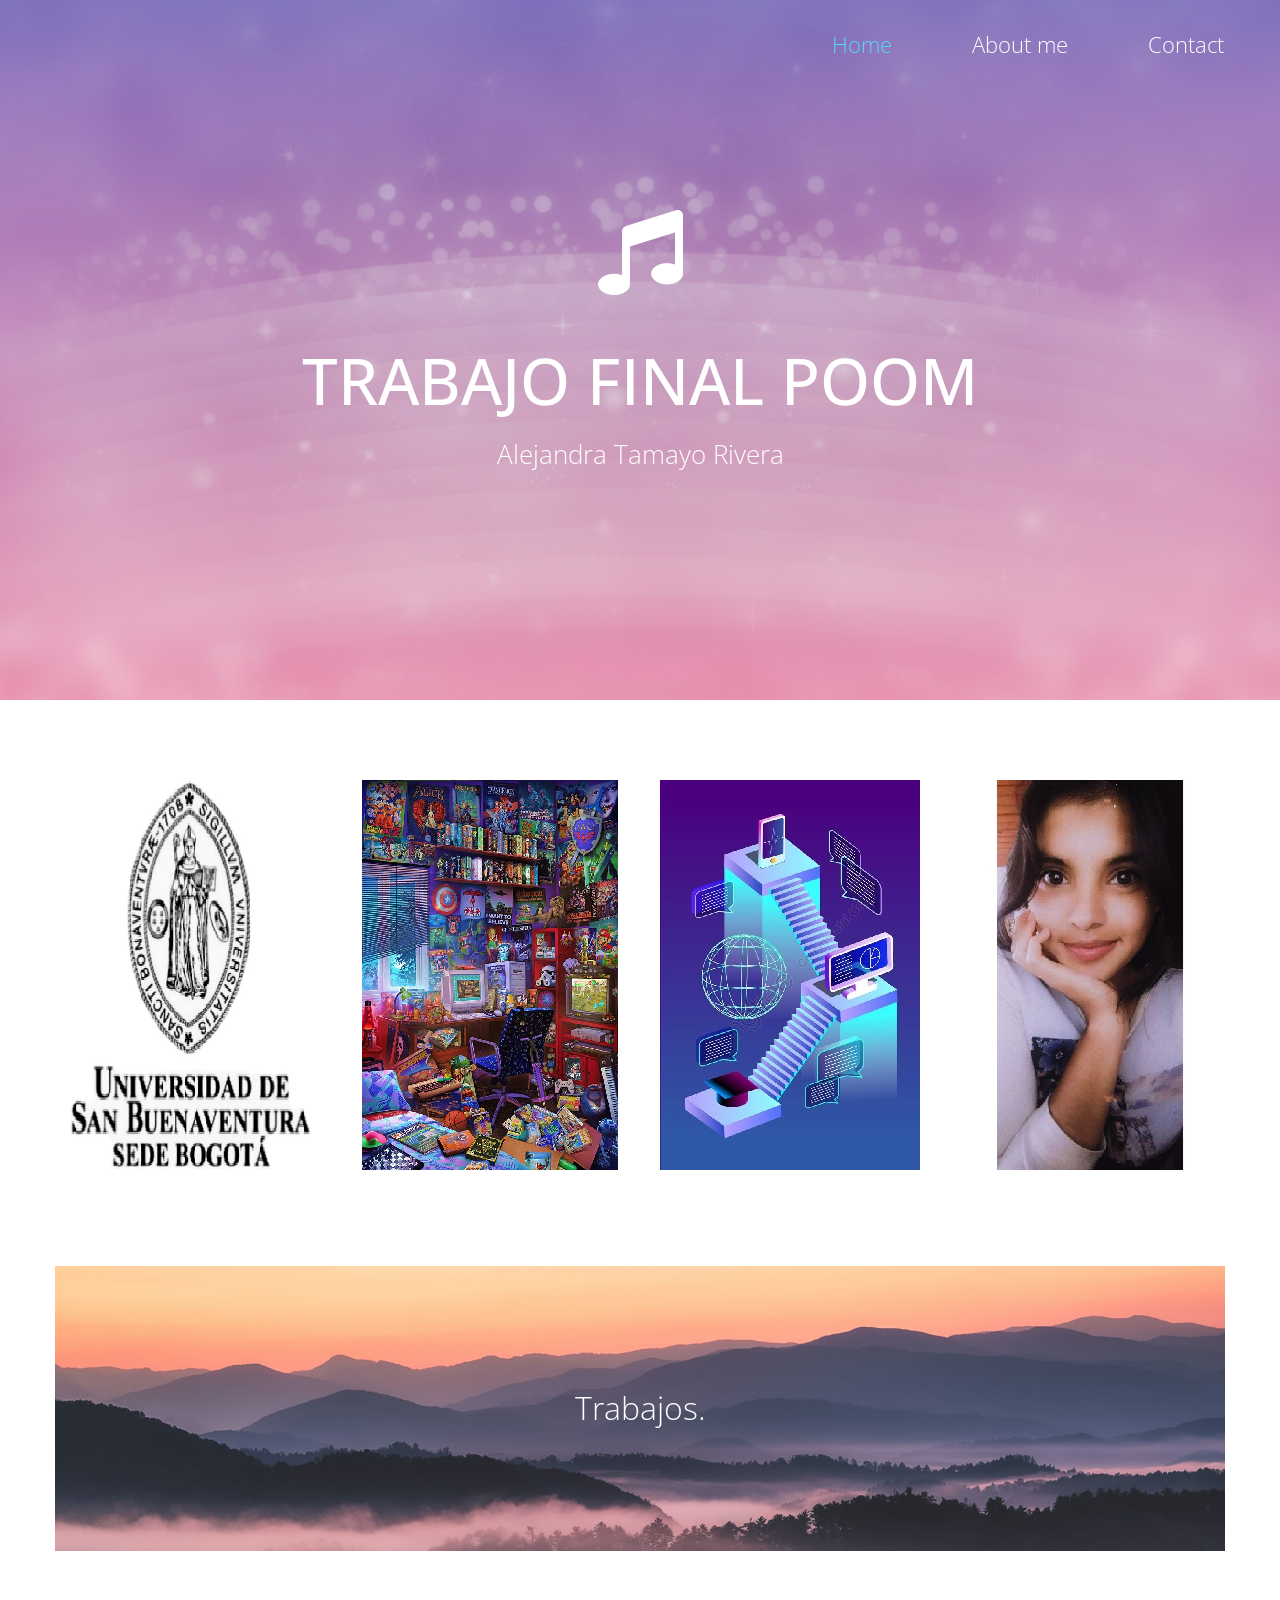
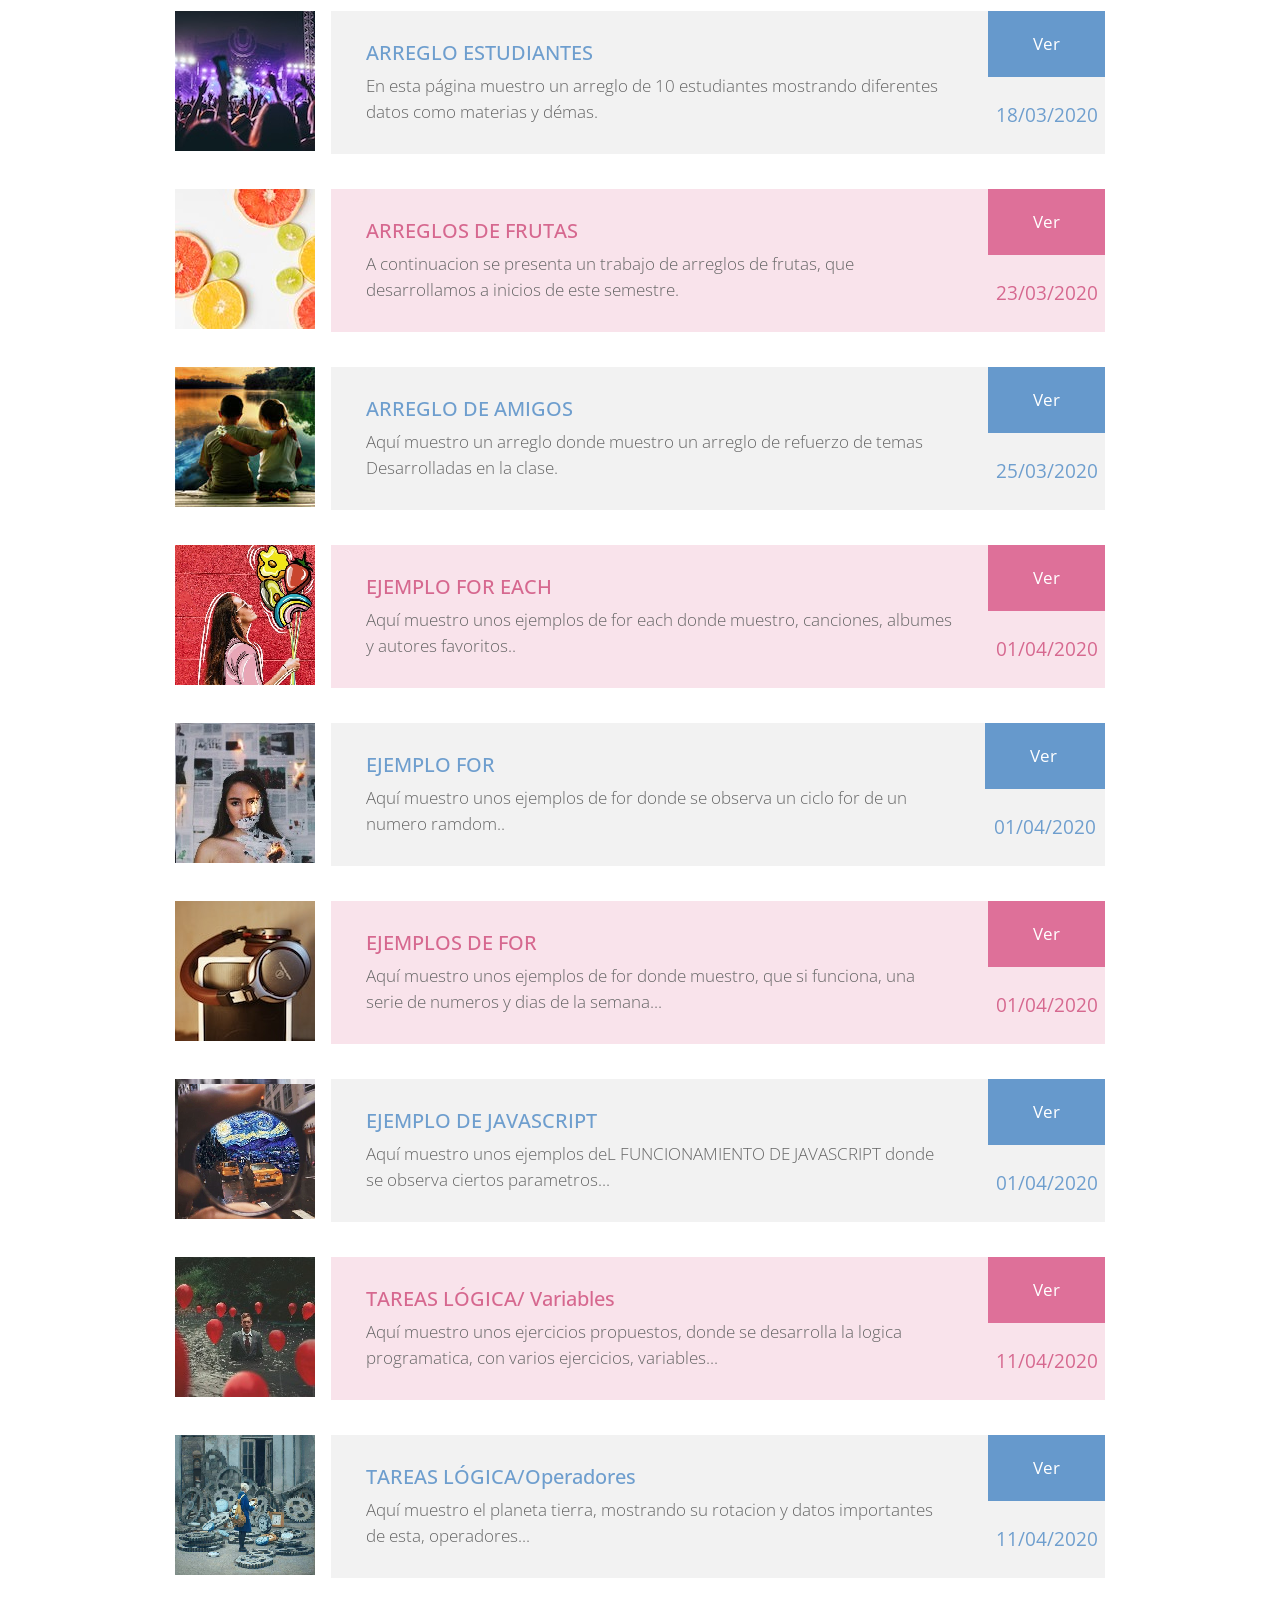
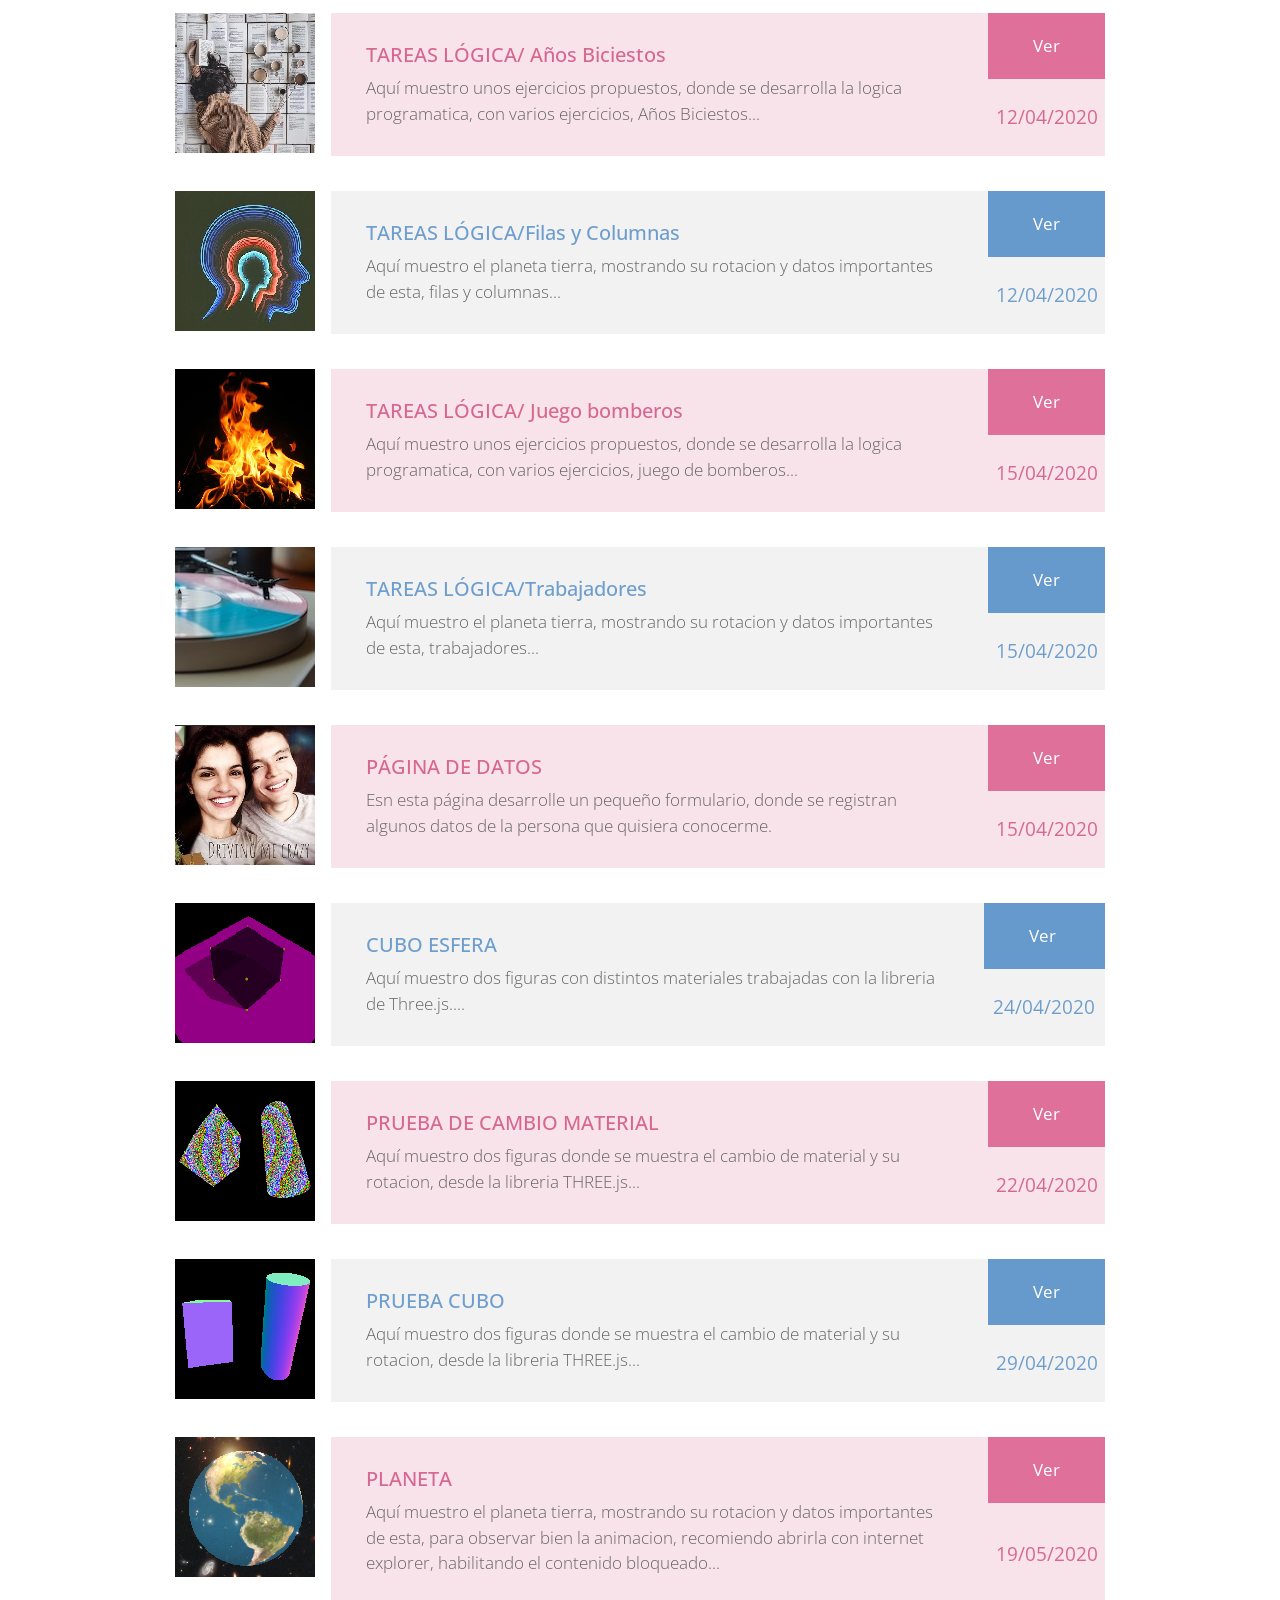
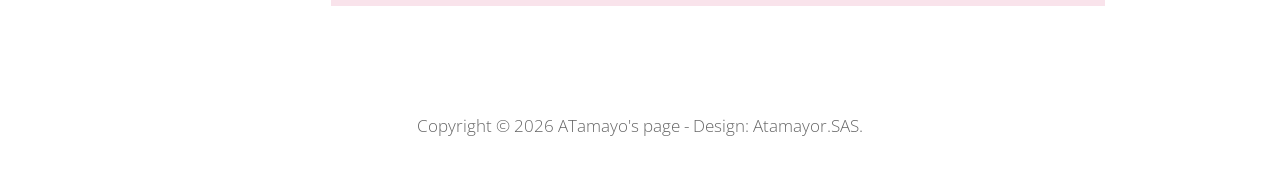
<file: index.html>
<!DOCTYPE html>
<html lang="en">

<head>
  <meta charset="utf-8">
  <meta name="viewport" content="width=device-width, initial-scale=1">

  <title>ATamayo's page</title>

  <!-- load CSS -->
  <link rel="stylesheet" href="https://fonts.googleapis.com/css?family=Open+Sans:300,400">        <!-- Google web font "Open Sans" -->
  <link rel="stylesheet" href="css/bootstrap.min.css">                                            <!-- https://getbootstrap.com/ -->
  <link rel="stylesheet" href="css/fontawesome-all.min.css">                                      <!-- Font awesome -->
  <link rel="stylesheet" href="css/tooplate-style.css">                                           <!-- Templatemo style -->

  <script>
    var renderPage = true;

    if (navigator.userAgent.indexOf('MSIE') !== -1
      || navigator.appVersion.indexOf('Trident/') > 0) {
      /* Microsoft Internet Explorer detected in. */
      alert("Please view this in a modern browser such as Chrome or Microsoft Edge.");
      renderPage = false;
    }
  </script>

</head>

<body>

  <!-- Loader -->
  <div id="loader-wrapper">
    <div id="loader"></div>
    <div class="loader-section section-left"></div>
    <div class="loader-section section-right"></div>
  </div>

  <div class="tm-main">

    <div class="tm-welcome-section">
      <div class="container tm-navbar-container">
        <div class="row">
          <div class="col-xl-12">
            <nav class="navbar navbar-expand-sm">
              <ul class="navbar-nav ml-auto">
                <li class="nav-item active">
                  <a href="index.html" class="nav-link tm-nav-link tm-text-white active">Home</a>
                </li>
                <li class="nav-item">
                  <a href="about.html" class="nav-link tm-nav-link tm-text-white">About me</a>
                </li>
                <li class="nav-item">
                  <a href="contact.html" class="nav-link tm-nav-link tm-text-white">Contact</a>
                </li>
              </ul>
            </nav>
          </div>
        </div>
      </div>

      <div class="container text-center tm-welcome-container">
        <div class="tm-welcome">
          <i class="fas tm-fa-big fa-music tm-fa-mb-big"></i>
          <h1 class="text-uppercase mb-3 tm-site-name">Trabajo final POOM</h1>
          <p class="tm-site-description">Alejandra Tamayo Rivera</p>
        </div>

      </div>


    </div>

      <div class="container">
      <div class="row tm-albums-container grid">
        <div class="col-sm-6 col-12 col-md-6 col-lg-3 col-xl-3 tm-album-col">
          <figure class="effect-sadie">
            <img src="img/usb.png" alt="Image" class="img-fluid">
            <figcaption>
              <center>
              <h2>UNIVERSIDAD DE SAN BUENAVENTURA</h2>
              <p>Aquí podras conocer más acerca de la Universidad...<a href="https://www.usbbog.edu.co/" target="_parent">Ver más</a></p>
              </center>
            </figcaption>
          </figure>
        </div>
        <div class="col-sm-6 col-12 col-md-6 col-lg-3 col-xl-3 tm-album-col">
          <figure class="effect-sadie">
            <img src="img/v.png" alt="Image" class="img-fluid">
            <figcaption>
              <center>
              <h2>INGENIERÍA MULTIMEDIA</h2>
              <p>Presentando a continuacion el programa.<a href="https://www.usbbog.edu.co/facultades/facultad-de-ingenieria/pregrados/ingenieria-multimedia/" target="_parent">Ver más</a></p>
              </center>
            </figcaption>
          </figure>
        </div>
        <div class="col-sm-6 col-12 col-md-6 col-lg-3 col-xl-3 tm-album-col">
          <figure class="effect-sadie">
            <img src="img/poom.jpg" alt="Image" class="img-fluid">
            <figcaption>
              <center>
              <h2>PROGRAMACION ORIENTADA A OBJETOS MULTIMEDIA</h2>
              <p>En el siguiente link prodras observar un poco más de que trata la materia.<a href="http://ocw.uv.es/ingenieria-y-arquitectura/programacionmultimedia/t1-introduccion.pdf" target="_parent">Ver más</a></p>
              </center>
            </figcaption>
          </figure>
        </div>
        <div class="col-sm-6 col-12 col-md-6 col-lg-3 col-xl-3 tm-album-col">
          <figure class="effect-sadie">
            <img src="img/MEEE.jpg" alt="Image" class="img-fluid">
            <figcaption>
              <center>
              <h2>Acerca de mí</h2>
              <p>Intrepida y amigable, dedidaca y alegre, así soy yo...<a href="http://atamayor.epizy.com/about.html" target="_parent">Ver más</a></p>
              </center>
            </figcaption>
          </figure>
        </div>
      </div>

    <div class="container">
        <div class="row">
        <div class="col-lg-12">
          <div class="tm-tag-line">
          <h2 class="tm-tag-line-title">Trabajos.</h2>
          </div>
        </div>
      </div>
      
      <div class="row mb-5">
        <div class="col-xl-12">
          <div class="media-boxes">
            <div class="media">
              <img src="img/insertion-140x140-03.jpg" alt="Image" class="mr-3">
              <div class="media-body tm-bg-gray">
                <div class="tm-description-box">
                  <h5 class="tm-text-blue">ARREGLO ESTUDIANTES</h5>
                  <p class="mb-0">En esta página muestro un arreglo de 10 estudiantes mostrando diferentes datos como materias y démas.</p>
                </div>
                <div class="tm-buy-box">
                  <a href="Tareas/ARREGLO_ESTUDIANTES-master/Estudiantes_Arreglo.html" class="Tareas/ARREGLO_ESTUDIANTES-master/Estudiantes_Arreglo.html  tm-bg-blue tm-text-white tm-buy">Ver</a>
                  <span class="tm-text-blue tm-price-tag">18/03/2020</span>
                </div>
              </div>
            </div>

          <div class="media">
              <img src="img/furtas.jpg" alt="Image" class="mr-3">
              <div class="media-body tm-bg-pink-light">
                <div class="tm-description-box">
                  <h5 class="tm-text-pink">ARREGLOS DE FRUTAS</h5>
                  <p class="mb-0">A continuacion se presenta un trabajo de arreglos de frutas, que desarrollamos a inicios de este semestre.</p>
                </div>
                <div class="tm-buy-box">
                  <a href="Tareas/Alejandra_Tamayo_Arreglos-master/AlejandraT_Arreglos.html" class="Tareas/Alejandra_Tamayo_Arreglos-master/AlejandraT_Arreglos.html tm-bg-pink tm-text-white tm-buy">Ver</a>
                  <span class="tm-text-pink tm-price-tag">23/03/2020</span>
                </div>
              </div>
            </div>

            <div class="media">
              <img src="img/amigos.jpg" alt="Image" class="mr-3">
              <div class="media-body tm-bg-gray">
                <div class="tm-description-box">
                  <h5 class="tm-text-blue">ARREGLO DE AMIGOS</h5>
                  <p class="mb-0">Aquí muestro un arreglo donde muestro un arreglo de refuerzo de temas Desarrolladas en la clase.</p>
                </div>
                <div class="tm-buy-box">
                  <a href="Tareas/Arreglos_Amigos/Arre_Amigos.html" class="Tareas/Arreglos_Amigos/Arre_Amigos.html tm-bg-blue tm-text-white tm-buy">Ver</a>
                  <span class="tm-text-blue tm-price-tag">25/03/2020</span>
                </div>
              </div>
            </div>

            <div class="media">
              <img src="img/globos.png" alt="Image" class="mr-3">
              <div class="media-body tm-bg-pink-light">
                <div class="tm-description-box">
                  <h5 class="tm-text-pink">EJEMPLO FOR EACH</h5>
                  <p class="mb-0">Aquí muestro unos ejemplos de for each donde muestro, canciones, albumes y autores favoritos..</p>
                </div>
                <div class="tm-buy-box">
                  <a href="Tareas/Ejmplo_for_for each/foreach.html" class="Tareas/Ejmplo_for_for each/foreach.html tm-bg-pink tm-text-white tm-buy">Ver</a>
                  <span class="tm-text-pink tm-price-tag">01/04/2020</span>
                </div>
              </div>
            </div>

            <div class="media">
              <img src="img/face.jpg" alt="Image" class="mr-3">
              <div class="media-body tm-bg-gray">
                <div class="tm-description-box">
                  <h5 class="tm-text-blue">EJEMPLO FOR </h5>
                  <p class="mb-0">Aquí muestro unos ejemplos de for donde se observa un ciclo for de un numero ramdom..</p>
                </div>
                <div class="tm-buy-box">
                  <a href="Tareas/Ejmplo_for_for each/for.html" class="Tareas/Ejmplo_for_for each/for.html tm-bg-blue tm-text-white tm-buy">Ver</a>
                  <span class="tm-text-blue tm-price-tag">01/04/2020</span>
                </div>
              </div>
            </div>
          
            <div class="media">
              <img src="img/insertion-140x140-05.jpg" alt="Image" class="mr-3">
              <div class="media-body tm-bg-pink-light">
                <div class="tm-description-box">
                  <h5 class="tm-text-pink">EJEMPLOS DE FOR</h5>
                  <p class="mb-0">Aquí muestro unos ejemplos de for  donde muestro, que si funciona, una serie de numeros y dias de la semana...</p>
                </div>
                <div class="tm-buy-box">
                  <a href="Tareas/for/index.html" class="Tareas/for/index.html tm-bg-pink tm-text-white tm-buy">Ver</a>
                  <span class="tm-text-pink tm-price-tag">01/04/2020</span>
                </div>
              </div>
            </div>
          
            <div class="media">
              <img src="img/vg.png" alt="Image" class="mr-3">
              <div class="media-body tm-bg-gray">
                <div class="tm-description-box">
                  <h5 class="tm-text-blue">EJEMPLO DE JAVASCRIPT</h5>
                  <p class="mb-0">Aquí muestro unos ejemplos deL FUNCIONAMIENTO DE JAVASCRIPT donde se observa ciertos parametros...</p>
                </div>
                <div class="tm-buy-box">
                  <a href="Tareas/Ejmplo_for_for each/for.html" class="Tareas/Ejmplo_for_for each/for.html tm-bg-blue tm-text-white tm-buy">Ver</a>
                  <span class="tm-text-blue tm-price-tag">01/04/2020</span>
                </div>
              </div>
            </div>
          
            <div class="media">
              <img src="img/men.jpg" alt="Image" class="mr-3">
              <div class="media-body tm-bg-pink-light">
                <div class="tm-description-box">
                  <h5 class="tm-text-pink">TAREAS LÓGICA/ Variables</h5>
                  <p class="mb-0">Aquí muestro unos ejercicios propuestos, donde se desarrolla la logica programatica, con varios ejercicios, variables...</p>
                </div>
                <div class="tm-buy-box">
                  <a href="Tareas/TAREAS LOGICA/Variables/index_var.html" class="Tareas/TAREAS LOGICA/Variables/index_var.html tm-bg-pink tm-text-white tm-buy">Ver</a>
                  <span class="tm-text-pink tm-price-tag">11/04/2020</span>
                </div>
              </div>
            </div>
          
            <div class="media">
              <img src="img/op.png" alt="Image" class="mr-3">
              <div class="media-body tm-bg-gray">
                <div class="tm-description-box">
                  <h5 class="tm-text-blue">TAREAS LÓGICA/Operadores </h5>
                  <p class="mb-0">Aquí muestro el planeta tierra, mostrando su rotacion y datos importantes de esta, operadores...</p>
                </div>
                <div class="tm-buy-box">
                  <a href="Tareas/TAREAS LOGICA/operadores/index_ejemplos.html" class="Tareas/TAREAS LOGICA/operadores/index_ejemplos.html tm-bg-blue tm-text-white tm-buy">Ver</a>
                  <span class="tm-text-blue tm-price-tag">11/04/2020</span>
                </div>
              </div>
            </div>
          
            <div class="media">
              <img src="img/te.jpg" alt="Image" class="mr-3">
              <div class="media-body tm-bg-pink-light">
                <div class="tm-description-box">
                  <h5 class="tm-text-pink">TAREAS LÓGICA/ Años Biciestos</h5>
                  <p class="mb-0">Aquí muestro unos ejercicios propuestos, donde se desarrolla la logica programatica, con varios ejercicios, Años Biciestos...</p>
                </div>
                <div class="tm-buy-box">
                  <a href="Tareas/TAREAS LOGICA/Añosbiciestos/ab.html" class="Tareas/TAREAS LOGICA/Añosbiciestos/ab.html tm-bg-pink tm-text-white tm-buy">Ver</a>
                  <span class="tm-text-pink tm-price-tag">12/04/2020</span>
                </div>
              </div>
            </div>
          
            <div class="media">
              <img src="img/he.png" alt="Image" class="mr-3">
              <div class="media-body tm-bg-gray">
                <div class="tm-description-box">
                  <h5 class="tm-text-blue">TAREAS LÓGICA/Filas y Columnas </h5>
                  <p class="mb-0">Aquí muestro el planeta tierra, mostrando su rotacion y datos importantes de esta, filas y columnas...</p>
                </div>
                <div class="tm-buy-box">
                  <a href="Tareas/TAREAS LOGICA/filayycolumnas/fyc.html" class="Tareas/TAREAS LOGICA/filayycolumnas/fyc.html tm-bg-blue tm-text-white tm-buy">Ver</a>
                  <span class="tm-text-blue tm-price-tag">12/04/2020</span>
                </div>
              </div>
            </div>
          
            <div class="media">
              <img src="img/fi.png" alt="Image" class="mr-3">
              <div class="media-body tm-bg-pink-light">
                <div class="tm-description-box">
                  <h5 class="tm-text-pink">TAREAS LÓGICA/ Juego bomberos</h5>
                  <p class="mb-0">Aquí muestro unos ejercicios propuestos, donde se desarrolla la logica programatica, con varios ejercicios, juego de bomberos...</p>
                </div>
                <div class="tm-buy-box">
                  <a href="Tareas/TAREAS LOGICA/Juego bomberos/bomberos.html" class="Tareas/TAREAS LOGICA/Juego bomberos/bomberos.html tm-bg-pink tm-text-white tm-buy">Ver</a>
                  <span class="tm-text-pink tm-price-tag">15/04/2020</span>
                </div>
              </div>
            </div>
          
            <div class="media">
              <img src="img/insertion-140x140-04.jpg" alt="Image" class="mr-3">
              <div class="media-body tm-bg-gray">
                <div class="tm-description-box">
                  <h5 class="tm-text-blue">TAREAS LÓGICA/Trabajadores </h5>
                  <p class="mb-0">Aquí muestro el planeta tierra, mostrando su rotacion y datos importantes de esta, trabajadores...</p>
                </div>
                <div class="tm-buy-box">
                  <a href="Tareas/TAREAS LOGICA/Trabajadores/Trabajadores.js" class="Tareas/TAREAS LOGICA/Trabajadores/Trabajadores.js tm-bg-blue tm-text-white tm-buy">Ver</a>
                  <span class="tm-text-blue tm-price-tag">15/04/2020</span>
                </div>
              </div>
            </div>
          
            <div class="media">
              <img src="img/me.png" alt="Image" class="mr-3">
              <div class="media-body tm-bg-pink-light">
                <div class="tm-description-box">
                  <h5 class="tm-text-pink">PÁGINA DE DATOS</h5>
                  <p class="mb-0">Esn esta página desarrolle un pequeño formulario, donde se registran algunos datos de la persona que quisiera conocerme.</p>
                </div>
                <div class="tm-buy-box">
                  <a href="Tareas/Alejatr_Javascript/Pagina de datos.html" class="Tareas/Alejatr_Javascript/Pagina de datos.html tm-bg-pink tm-text-white tm-buy">Ver</a>
                  <span class="tm-text-pink tm-price-tag">15/04/2020</span>
                </div>
              </div>
            </div>
          
            <div class="media">
              <img src="img/cubo.png" alt="Image" class="mr-3">
              <div class="media-body tm-bg-gray">
                <div class="tm-description-box">
                  <h5 class="tm-text-blue">CUBO ESFERA</h5>
                  <p class="mb-0">Aquí muestro dos figuras con distintos materiales trabajadas con la libreria de Three.js....</p>
                </div>
                <div class="tm-buy-box">
                  <a href="Tareas/Cubo esfera/cuboesfera.html" class="Tareas/Cubo esfera/cuboesfera.html tm-bg-blue tm-text-white tm-buy">Ver</a>
                  <span class="tm-text-blue tm-price-tag">24/04/2020</span>
                </div>
              </div>
            </div>
          
            <div class="media">
              <img src="img/ma.png" alt="Image" class="mr-3">
              <div class="media-body tm-bg-pink-light">
                <div class="tm-description-box">
                  <h5 class="tm-text-pink">PRUEBA DE CAMBIO MATERIAL</h5>
                  <p class="mb-0">Aquí muestro dos figuras donde se muestra el cambio de material y su rotacion, desde la libreria THREE.js...</p>
                </div>
                <div class="tm-buy-box">
                  <a href="Tareas/Pruebacubocambiomaterial/material.html" class="Tareas/Pruebacubocambiomaterial/material.html tm-bg-pink tm-text-white tm-buy">Ver</a>
                  <span class="tm-text-pink tm-price-tag">22/04/2020</span>
                </div>
              </div>
            </div>
          
            <div class="media">
              <img src="img/cu.png" alt="Image" class="mr-3">
              <div class="media-body tm-bg-gray">
                <div class="tm-description-box">
                  <h5 class="tm-text-blue">PRUEBA CUBO</h5>
                  <p class="mb-0">Aquí muestro dos figuras donde se muestra el cambio de material y su rotacion, desde la libreria THREE.js...</p>
                </div>
                <div class="tm-buy-box">
                  <a href="Tareas/PruebaCubo/cubo.html" class="Tareas/PruebaCubo/cubo.html tm-bg-blue tm-text-white tm-buy">Ver</a>
                  <span class="tm-text-blue tm-price-tag">29/04/2020</span>
                </div>
              </div>
            </div>
          
            <div class="media">
              <img src="img/pla.png" alt="Image" class="mr-3">
              <div class="media-body tm-bg-pink-light">
                <div class="tm-description-box">
                  <h5 class="tm-text-pink">PLANETA</h5>
                  <p class="mb-0">Aquí muestro el planeta tierra, mostrando su rotacion y datos importantes de esta, para observar bien la animacion, recomiendo abrirla con internet explorer, habilitando el contenido bloqueado...</p>
                </div>
                <div class="tm-buy-box">
                  <a href="Tareas/Planeta/planeta.html" class="Tareas/Planeta/planeta.html tm-bg-pink tm-text-white tm-buy">Ver</a>
                  <span class="tm-text-pink tm-price-tag">19/05/2020</span>
                </div>
              </div>
            </div>
          </div> <!-- media-boxes -->
        </div>
      </div>
      <footer class="row">
        <div class="col-xl-12">
          <p class="text-center p-4">Copyright &copy; <span class="tm-current-year">2020</span> ATamayo's page 
          - Design:  Atamayor.SAS.</p>
        </div>
      </footer>
    </div> <!-- .container -->

  </div> <!-- .main -->

  <!-- load JS -->
  <script src="js/jquery-3.2.1.slim.min.js"></script> <!-- https://jquery.com/ -->
  <script>

    /* DOM is ready
    ------------------------------------------------*/
    $(function () {

      if (renderPage) {
        $('body').addClass('loaded');
      }

      $('.tm-current-year').text(new Date().getFullYear());  // Update year in copyright
    });

  </script>
</body>
</html>
</file>
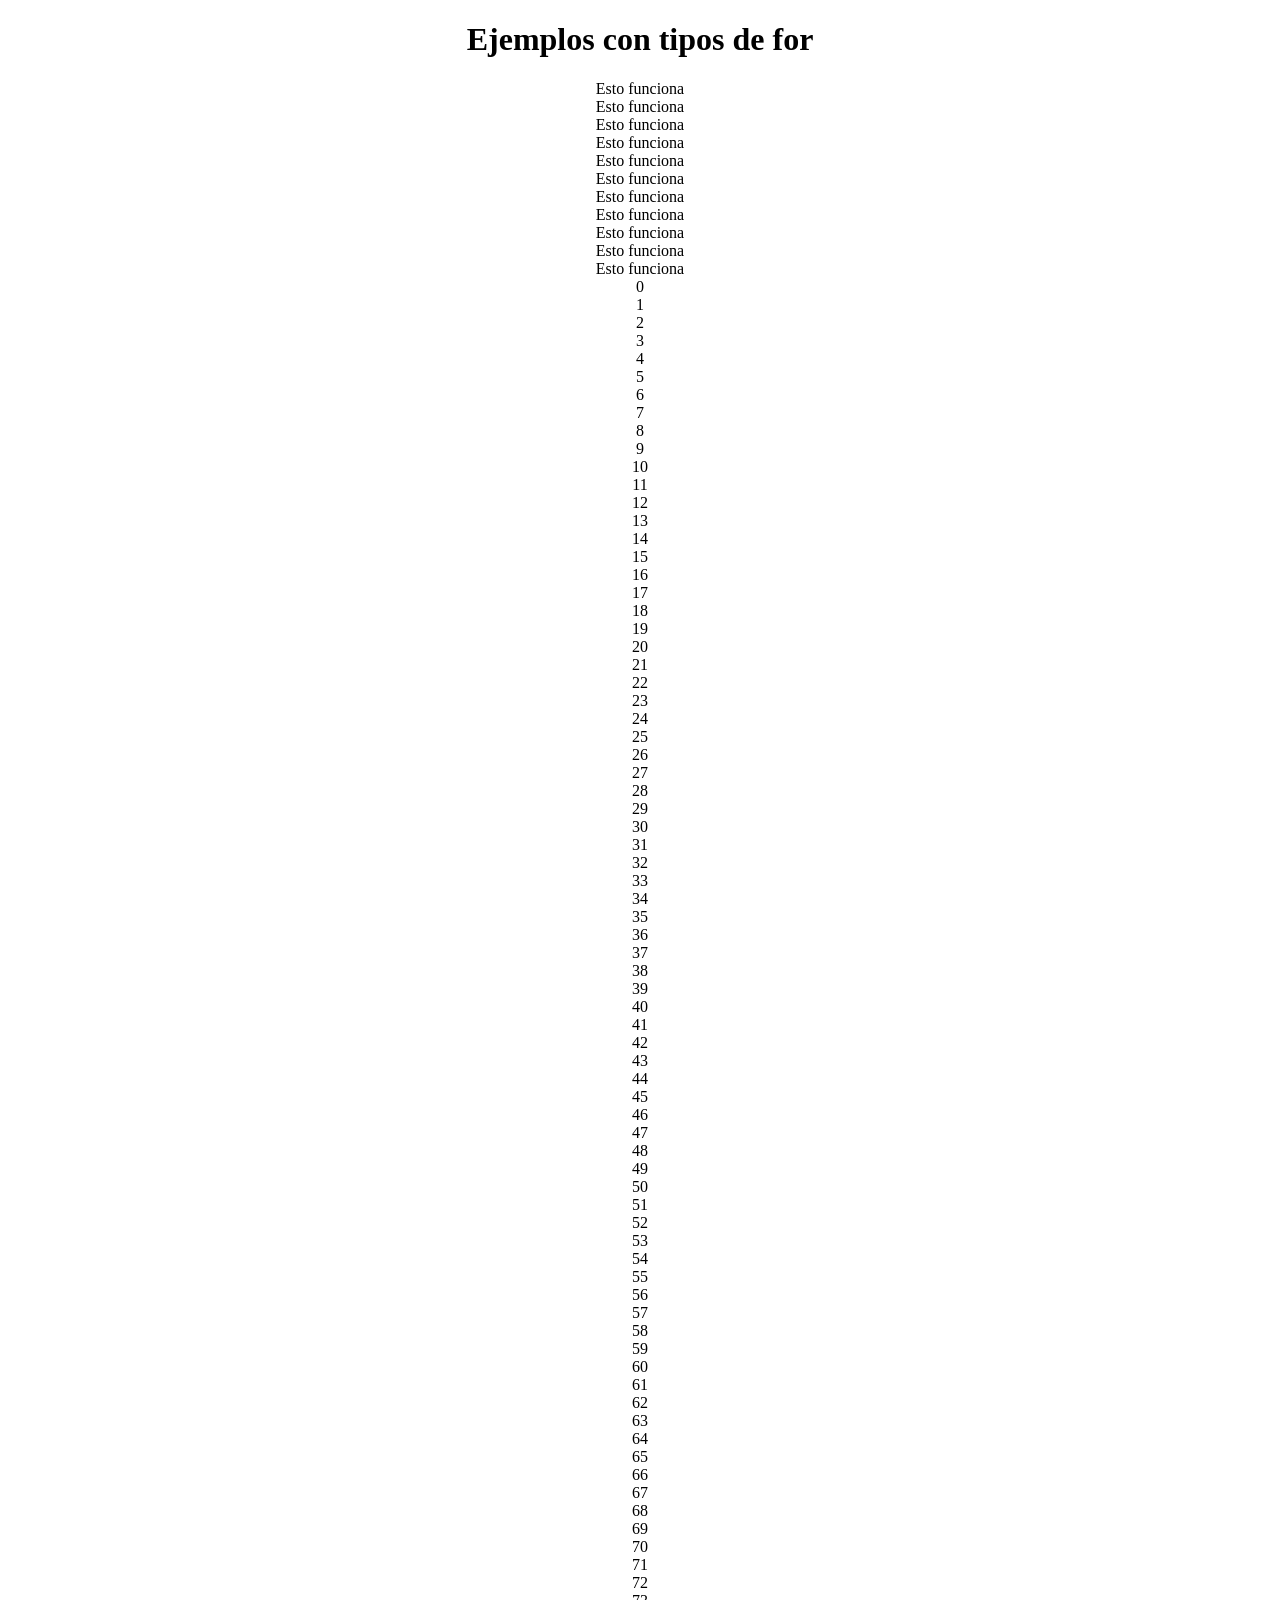
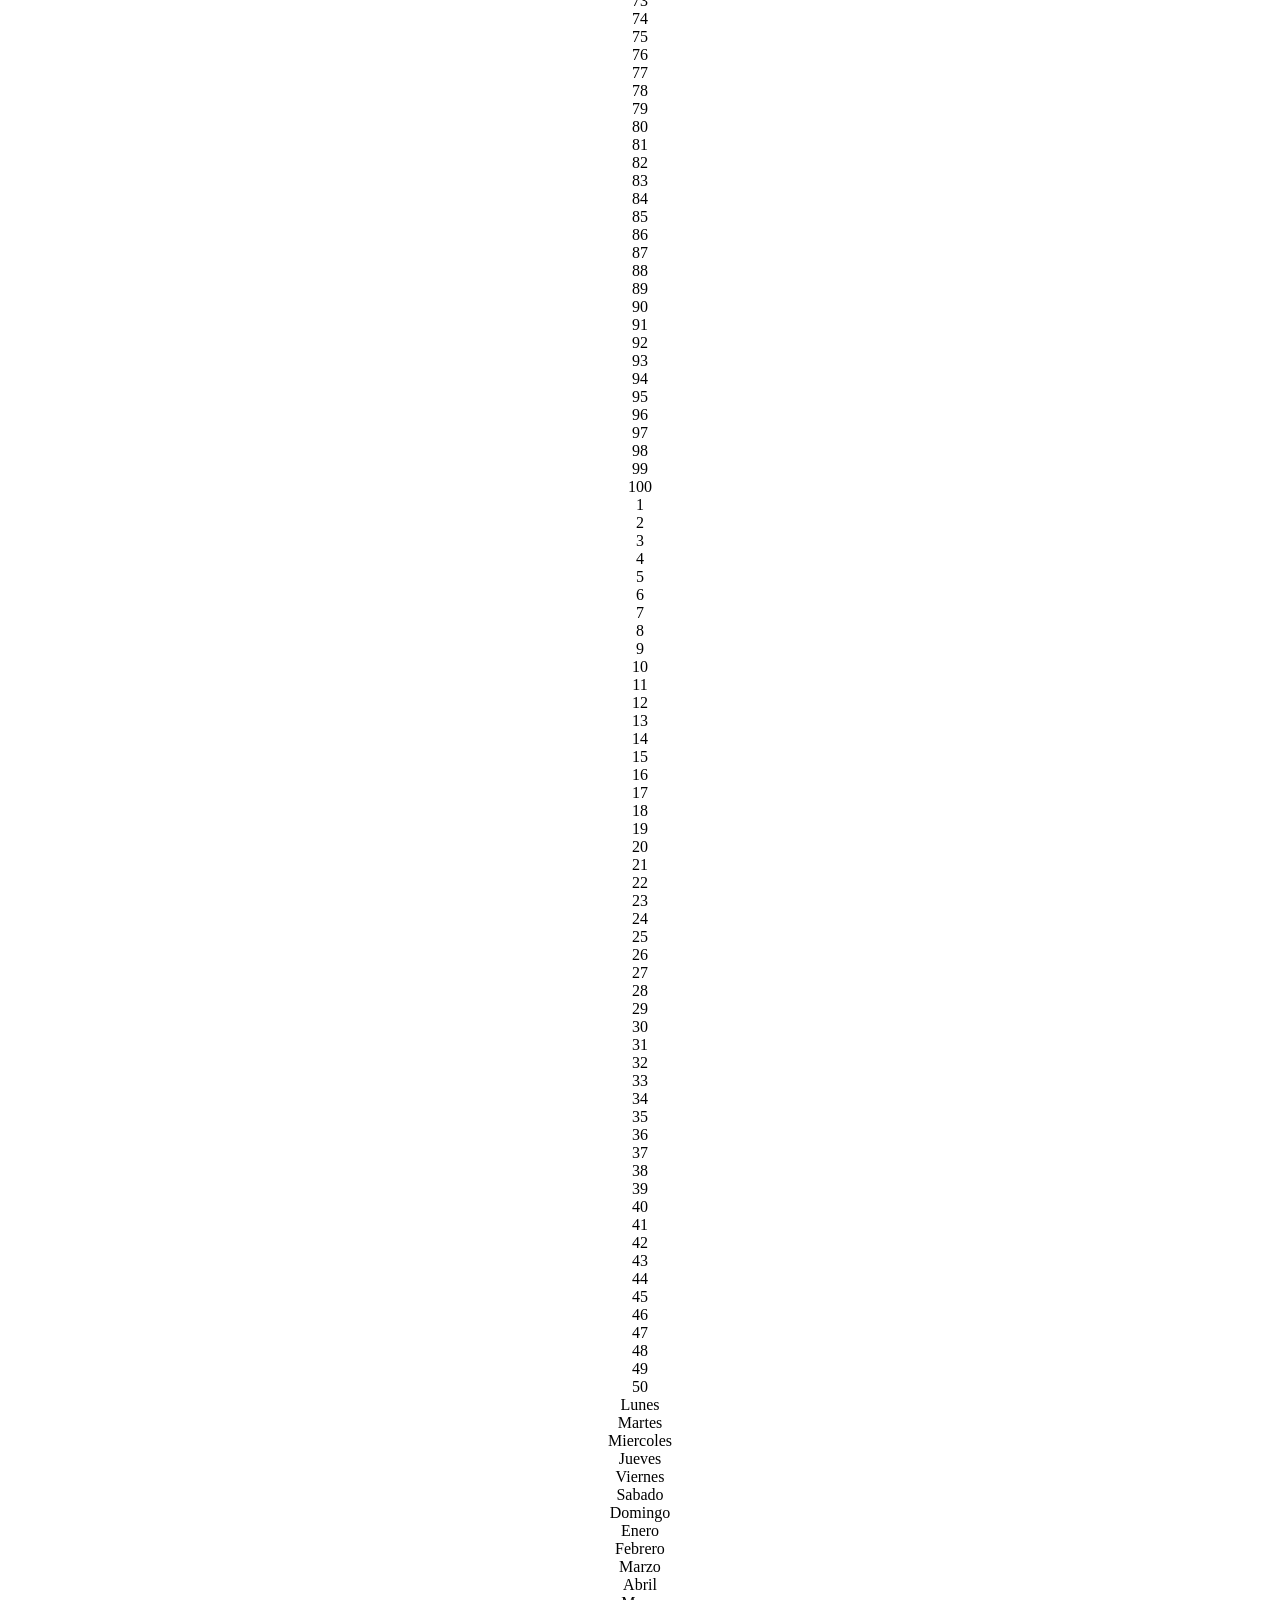
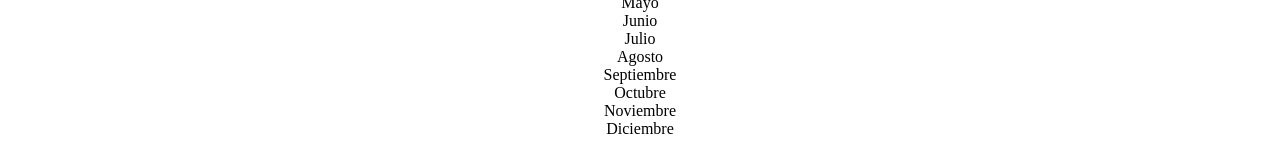
<file: Tareas/for/index.html>
<!DOCTYPE html>
<html lang="en">
<head>
	<meta charset="UTF-8">
	<title>Ejemplos con For</title>
</head>
<body>
	<center>
		<h1> Ejemplos con tipos de for</h1>
		<script src="for.js"></script>
	</center>
</body>
</html>
</file>
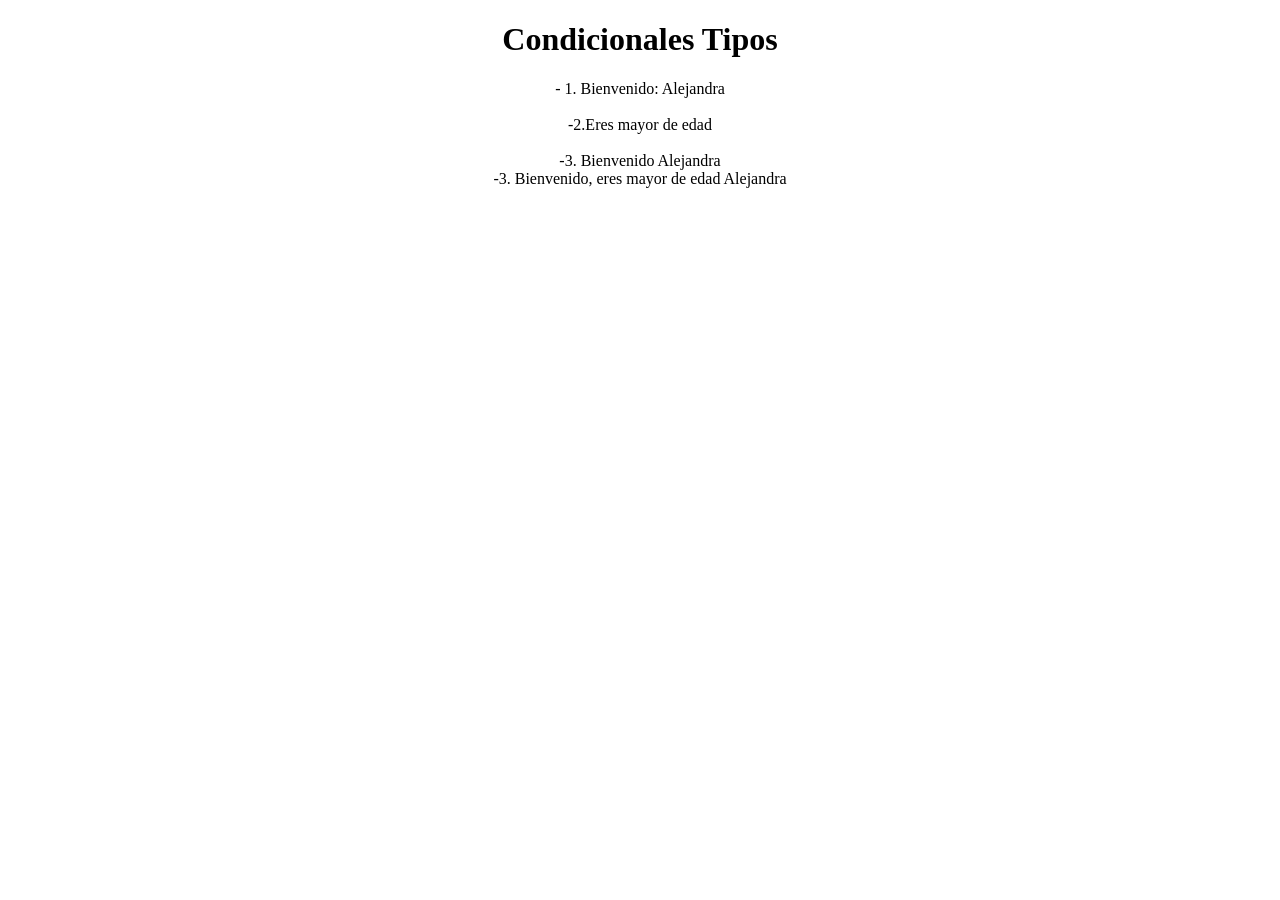
<file: Tareas/Javascript/index.html>
<!DOCTYPE html>
<html lang="en">
<head>
	<meta charset="UTF-8">
	<title>Condicionales</title>
</head>
<body>
	<center>
		<!--<h1 style="text-align: ">Condicionales Tipos</h1> sirve tambien para alinear el texto -->
	<h1>Condicionales Tipos</h1>
	<script src="condicionales.js"></script>
	</center>
</body>
</html>
</file>
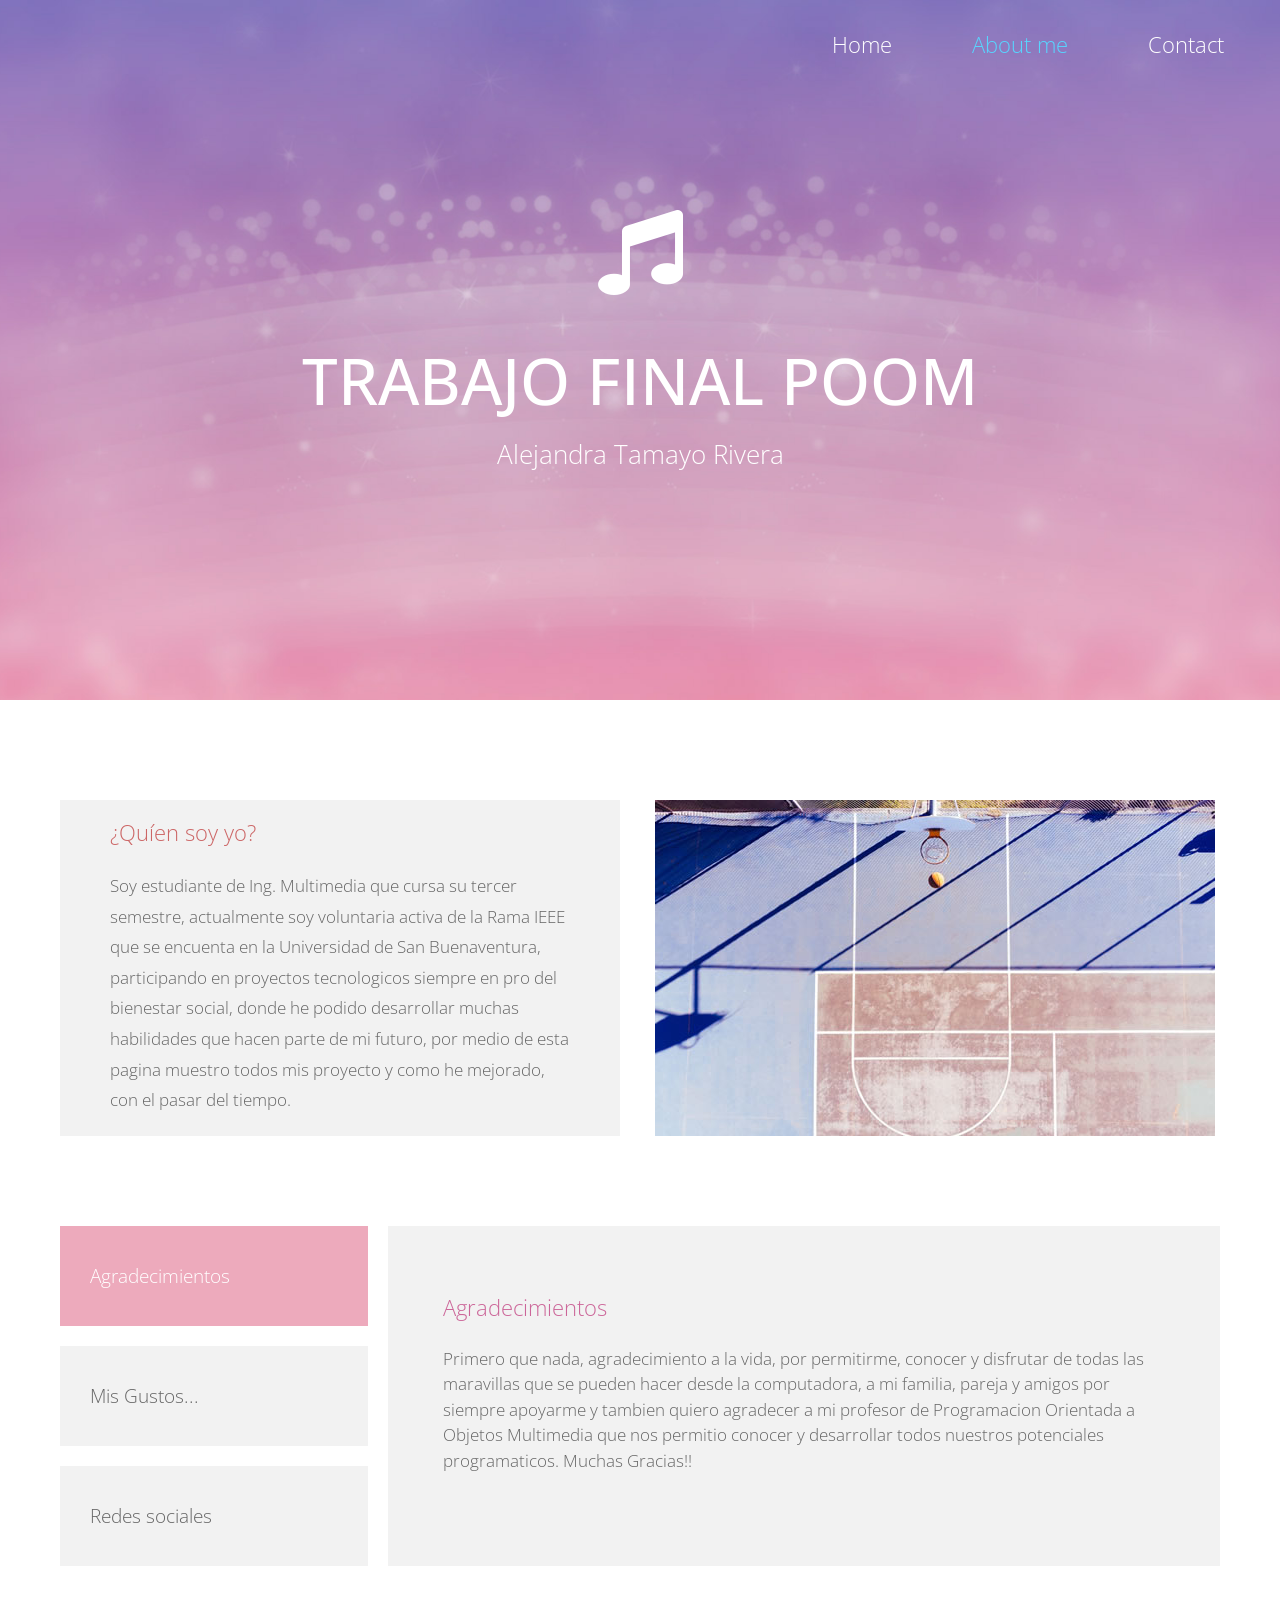
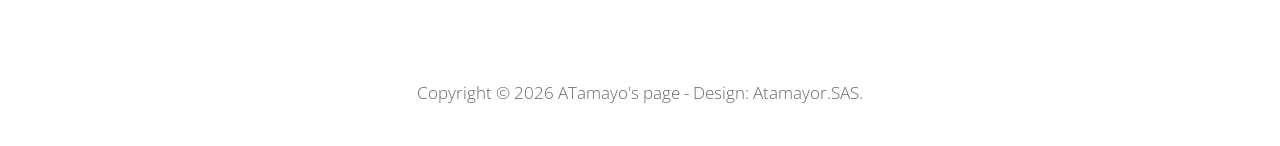
<file: about.html>
<!DOCTYPE html>
<html lang="en">

<head>
  <meta charset="utf-8">
  <meta name="viewport" content="width=device-width, initial-scale=1">

  <title>ATamayo's page</title>
<!--

Template 2101 Insertion

http://www.tooplate.com/view/2101-insertion

-->
  <!-- load CSS -->
  <link rel="stylesheet" href="https://fonts.googleapis.com/css?family=Open+Sans:300,400">        <!-- Google web font "Open Sans" -->
  <link rel="stylesheet" href="css/bootstrap.min.css">                                            <!-- https://getbootstrap.com/ -->
  <link rel="stylesheet" href="css/fontawesome-all.min.css">                                      <!-- Font awesome -->
  <link rel="stylesheet" href="css/tooplate-style.css">                                           <!-- Templatemo style -->

  <script>
    var renderPage = true;

    if (navigator.userAgent.indexOf('MSIE') !== -1
      || navigator.appVersion.indexOf('Trident/') > 0) {
      /* Microsoft Internet Explorer detected in. */
      alert("Please view this in a modern browser such as Chrome or Microsoft Edge.");
      renderPage = false;
    }
  </script>

</head>

<body>

  <!-- Loader -->
  <div id="loader-wrapper">
    <div id="loader"></div>
    <div class="loader-section section-left"></div>
    <div class="loader-section section-right"></div>
  </div>

  <div class="tm-main">

    <div class="tm-welcome-section">
      <div class="container tm-navbar-container">
        <div class="row">
          <div class="col-xl-12">
            <nav class="navbar navbar-expand-sm">
              <ul class="navbar-nav ml-auto">
                <li class="nav-item">
                  <a href="index.html" class="nav-link tm-nav-link tm-text-white">Home</a>
                </li>
                <li class="nav-item active">
                  <a href="about.html" class="nav-link tm-nav-link tm-text-white active">About me</a>
                </li>
                <li class="nav-item">
                  <a href="contact.html" class="nav-link tm-nav-link tm-text-white">Contact</a>
                </li>
              </ul>
            </nav>
          </div>
        </div>
      </div>

      <div class="container text-center tm-welcome-container">
        <div class="tm-welcome">
          <i class="fas tm-fa-big fa-music tm-fa-mb-big"></i>
          <h1 class="text-uppercase mb-3 tm-site-name">Trabajo final POOM</h1>
          <p class="tm-site-description">Alejandra Tamayo Rivera</p>
        </div>
      </div>

    </div>

    <div class="container">
      <div class="row tm-about-row tm-mt-big tm-mb-medium">
        <div class="col-xl-6 col-lg-6 col-md-12 col-sm-12 tm-about-col-left">
          <div class="tm-v-center tm-bg-gray h-100 tm-about-text">
            <h2 class="tm-text-brown mb-4 tm-about-h2">¿Quíen soy yo?</h2>
            <p class="tm-about-description mb-0">Soy estudiante de Ing. Multimedia que cursa su tercer semestre, actualmente soy voluntaria activa de la Rama IEEE que se encuenta en la Universidad de San Buenaventura, participando en proyectos tecnologicos siempre en pro del bienestar social, donde he podido desarrollar muchas habilidades que hacen parte de mi futuro, por medio de esta pagina muestro todos mis proyecto y como he mejorado, con el pasar del tiempo.
            </p>
          </div>
        </div>
        <div class="col-xl-6 col-lg-6 col-md-12 col-sm-12">
          <div class="tm-about-img"></div>
        </div>
      </div>

      <div class="row tm-about-row tm-mb-medium">
        <div class="tm-tab-links-container">

          <ul class="nav nav-tabs" id="tmTab" role="tablist">
            <li class="nav-item">
              <a class="nav-link tm-bg-gray tm-media-v-center tm-tab-link active" id="home-tab" data-toggle="tab" href="#tab1" role="tab" aria-controls="home" aria-selected="true">
                <p class="media-body mb-0 tm-media-link">Agradecimientos</p>
              </a>
            </li>
            <li class="nav-item">
              <a class="nav-link tm-bg-gray tm-media-v-center tm-tab-link" id="profile-tab" data-toggle="tab" href="#tab2" role="tab" aria-controls="profile" aria-selected="false">
                <p class="media-body mb-0 tm-media-link">Mis Gustos...</p>
              </a>
            </li>
            <li class="nav-item">
              <a class="nav-link tm-bg-gray tm-media-v-center tm-tab-link" id="contact-tab" data-toggle="tab" href="#tab3" role="tab" aria-controls="contact" aria-selected="false">
                <p class="media-body mb-0 tm-media-link">Redes sociales</p>
              </a>
            </li>
          </ul>
        </div>
        <div class="tm-tab-content-container">
          <div class="tab-content h-100 tm-bg-gray" id="myTabContent">
            <div class="tab-pane fade show active" id="tab1" role="tabpanel" aria-labelledby="tab1-tab">
              <div class="media tm-media-2">
                  <div class="media-body tm-media-body-2">
                  <h2 class="mb-4 tm-text-pink-dark tm-media-2-header">Agradecimientos</h2>
                  <p class="mb-4">Primero que nada, agradecimiento a la vida, por permitirme, conocer y disfrutar de todas las maravillas que se pueden hacer desde la computadora, a mi familia, pareja y amigos por siempre apoyarme y tambien quiero agradecer a mi profesor de Programacion Orientada a Objetos Multimedia que nos permitio conocer y desarrollar todos nuestros potenciales programaticos. Muchas Gracias!!</p>
                </div>
              </div>
            </div>

            <div class="tab-pane fade" id="tab2" role="tabpanel" aria-labelledby="tab2-tab">
              <div class="media tm-media-2">
                <i class="fas fa-5x fa-music mb-3 tm-text-pink-dark tm-media-2-icon"></i>
                <div class="media-body tm-media-body-2">
                  <h2 class="mb-4 tm-text-pink-dark tm-media-2-header">Mis Gustos...</h2>
                  <p class="mb-4">Principalmente me encanta siempre conocer cosas nuevas, de manera que generen una habilidad en el futuro, me encanta gran variedad de musica y no menos importante me encanta sentirme bien conmigo misma y los demás.</p>
                  <p class="mb-4">Actualmente me encuentro en una relacion con alguien que ha cambiado mi vida, totalmente, me hace muy feliz, gracias a el he logrado, muchas cosas que me han ayudado a crecer como persona, y por si el, llega a leer esto, quiero decirle que lo amo mucho.Me encanta bailar, cantar, dibujar, aprender todo tipo de manualidades, leer y explotar mi creatividad.</p>
                </div>
              </div>
            </div>

            <div class="tab-pane fade" id="tab3" role="tabpanel" aria-labelledby="tab3-tab">
              <div class="media tm-media-2">
                <div class="media-body tm-media-body-2">
                  <h2 class="mb-4 tm-text-pink-dark tm-media-2-header">Redes sociales</h2>
                  <p class="mb-4">Instragram: https://www.instagram.com/tamayito.r/</p>
                  <p class="mb-4">Facebook: https://www.facebook.com/alejandra.tamayorivera/</p>
                  <p class="mb-4">Whatsapp: +57 3105459500</p>
                </div>
              </div>
            </div>
          </div>
        </div>
      </div>
      <footer class="row tm-about-row">
        <div class="col-xl-12">
          <p class="text-center p-4">Copyright &copy; <span class="tm-current-year">2020</span> ATamayo's page 
          - Design:  Atamayor.SAS.</p>
        </div>
      </footer>
    </div> <!-- .container -->

  </div> <!-- .main -->
  <!-- load JS -->
  <script src="js/jquery-3.2.1.slim.min.js"></script> <!-- https://jquery.com/ -->
  <script src="js/bootstrap.min.js"></script>         <!-- https://getbootstrap.com/ -->
  <script>

    /* DOM is ready
    ------------------------------------------------*/
    $(function () {

      if (renderPage) {
        $('body').addClass('loaded');
      }

      $('.tm-current-year').text(new Date().getFullYear());  // Update year in copyright
    });

  </script>
</body>
</html>
</file>
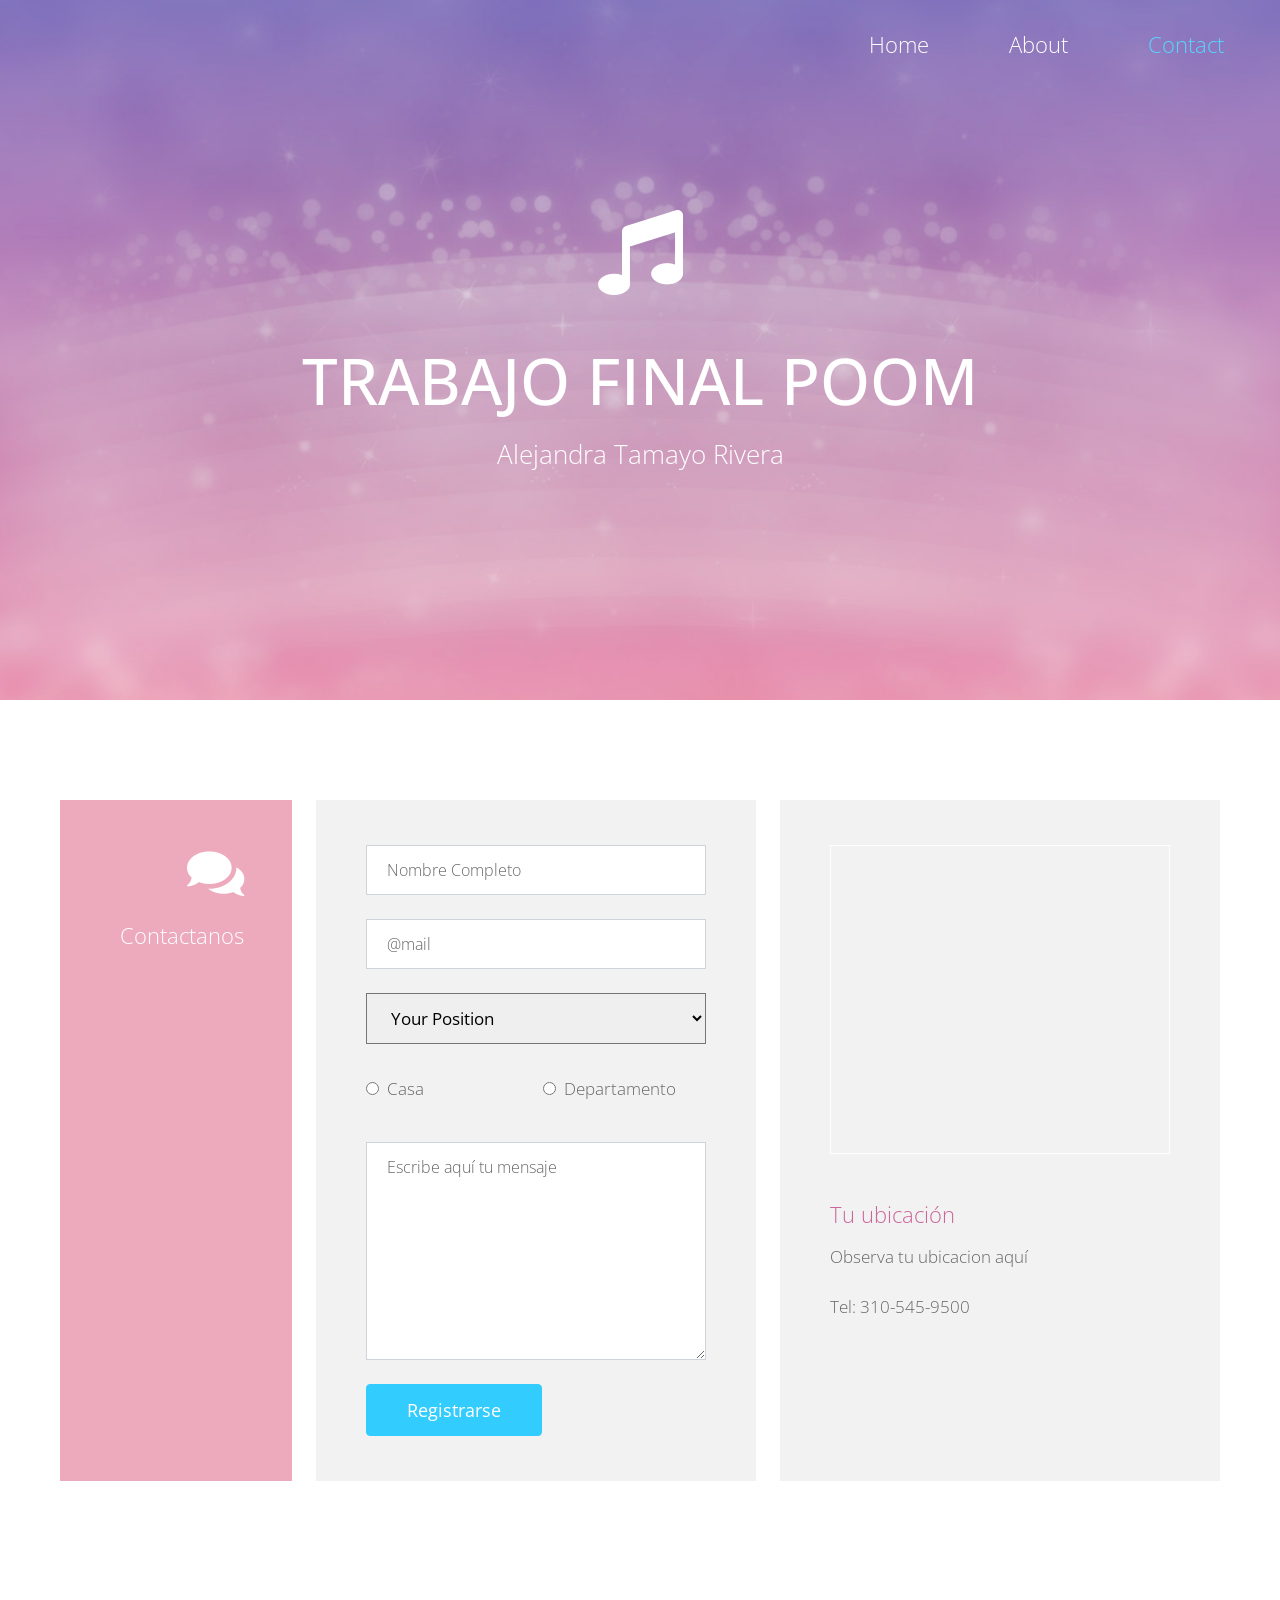
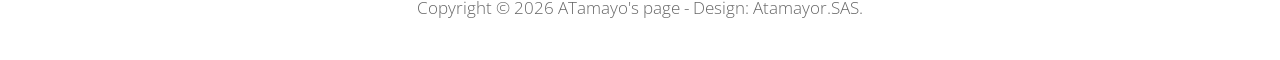
<file: contact.html>
<!DOCTYPE html>
<html lang="en">

<head>
  <meta charset="utf-8">
  <meta name="viewport" content="width=device-width, initial-scale=1">

  <title>ATamayo's page</title>
<!--

Template 2101 Insertion

http://www.tooplate.com/view/2101-insertion

-->
  <!-- load CSS -->
  <link rel="stylesheet" href="https://fonts.googleapis.com/css?family=Open+Sans:300,400">        <!-- Google web font "Open Sans" -->
  <link rel="stylesheet" href="css/bootstrap.min.css">                                            <!-- https://getbootstrap.com/ -->
  <link rel="stylesheet" href="css/fontawesome-all.min.css">                                      <!-- Font awesome -->
  <link rel="stylesheet" href="css/tooplate-style.css">                                           <!-- Templatemo style -->

  <script>
    var renderPage = true;

    if (navigator.userAgent.indexOf('MSIE') !== -1
      || navigator.appVersion.indexOf('Trident/') > 0) {
      /* Microsoft Internet Explorer detected in. */
      alert("Please view this in a modern browser such as Chrome or Microsoft Edge.");
      renderPage = false;
    }
  </script>

</head>

<body>

  <!-- Loader -->
  <div id="loader-wrapper">
    <div id="loader"></div>
    <div class="loader-section section-left"></div>
    <div class="loader-section section-right"></div>
  </div>

  <div class="tm-main">

    <div class="tm-welcome-section">
      <div class="container tm-navbar-container">
        <div class="row">
          <div class="col-xl-12">
            <nav class="navbar navbar-expand-sm">
              <ul class="navbar-nav ml-auto">
                <li class="nav-item">
                  <a href="index.html" class="nav-link tm-nav-link tm-text-white">Home</a>
                </li>
                <li class="nav-item active">
                  <a href="about.html" class="nav-link tm-nav-link tm-text-white">About</a>
                </li>
                <li class="nav-item">
                  <a href="contact.html" class="nav-link tm-nav-link tm-text-white active">Contact</a>
                </li>
              </ul>
            </nav>
          </div>
        </div>
      </div>

      <div class="container text-center tm-welcome-container">
        <div class="tm-welcome">
          <i class="fas tm-fa-big fa-music tm-fa-mb-big"></i>
          <h1 class="text-uppercase mb-3 tm-site-name">Trabajo final POOM</h1>
          <p class="tm-site-description">Alejandra Tamayo Rivera</p>
        </div>
      </div>

    </div>

    <div class="container">
      <div class="row tm-mt-big tm-about-row tm-mb-medium">
        <div class="col-xl-12 col-lg-12 col-md-12 col-xs-12 tm-contact-col">
          <div class="tm-contact-left tm-bg-pink-light-2 tm-text-white text-right p-md-5 p-4">
            <i class="fas fa-3x fa-comments mb-4"></i>
            <h2 class="tm-media-2-header">Contactanos</h2>
          </div>
          <div class="tm-bg-gray tm-contact-middle">
            <form action="#" method="post">
              <div class="form-group mb-4">
                <input type="text" id="contact_name" name="contact_name" class="form-control" placeholder="Nombre Completo" required/>
              </div>
              <div class="form-group mb-4">
                <input type="email" id="contact_email" name="contact_email" class="form-control" placeholder="@mail" required/>
              </div>
              <div class="form-group mb-4">
                <select name="position" class="tm-select" id="position" required>
                  <option value="">Your Position</option>
                  <option value="staff">- Staff</option>
                  <option value="manager">- Manager</option>
                  <option value="director">- Director</option>
                  <option value="owner">- Owner</option>
                </select>
              </div>
              <div class="form-group mb-4 tm-select-group">
                <label class="tm-radio-label mb-0"><input type="radio" name="dept" value="support" class="mr-1" required> Casa</label>
                <label class="tm-radio-label"><input type="radio" name="dept" value="sales" class="mr-1" required> Departamento</label>
              </div>
              <div class="form-group mb-4">
                <textarea rows="8" id="contact_message" name="contact_message" class="form-control" placeholder="Escribe aquí tu mensaje" required></textarea>
              </div>
              <div class="form-group mb-0">
                <button type="submit" class="btn btn-secondary">Registrarse</button>
              </div>
            </form>
          </div>
          <div class="tm-bg-gray tm-contact-right">
            <!-- GOOGLE MAP -->
             <div id="google-map" class="text-center mb-5">
             <!-- How to change your own map point
                    1. Go to Google Maps
                    2. Click on your location point
                    3. Click "Share" and choose "Embed map" tab
                    4. Copy only URL and paste it within the src="" field below
              -->
                  <iframe src="https://www.google.com/maps/embed?pb=!1m18!1m12!1m3!1d3647.3030413476204!2d100.5641230193719!3d13.757206847615207!2m3!1f0!2f0!3f0!3m2!1i1024!2i768!4f13.1!3m3!1m2!1s0x0%3A0xf51ce6427b7918fc!2sG+Tower!5e0!3m2!1sen!2sth!4v1510722015945" width="360" height="300" frameborder="0" style="border:0" allowfullscreen></iframe>
             </div>

             <div>
               <h2 class="tm-media-2-header tm-text-pink-dark mb-3">Tu ubicación</h2>
               <address class="mb-4">
                 Observa tu ubicacion aquí<br>
               </address>
                <p class="mb-0">Tel: <a href="tel:+3105459500" class="tm-link-gray">310-545-9500</a></p>
             </div>
          </div>
        </div>
      </div>
      <footer class="row tm-about-row">
        <div class="col-xl-12">
          <p class="text-center p-4">Copyright &copy; <span class="tm-current-year">2020</span> ATamayo's page 
          - Design:  Atamayor.SAS.</p>
        </div>
      </footer>
    </div> <!-- .container -->

  </div> <!-- .main -->

  <!-- load JS -->
  <script src="js/jquery-3.2.1.slim.min.js"></script> <!-- https://jquery.com/ -->
  <script src="js/bootstrap.min.js"></script>         <!-- https://getbootstrap.com/ -->
  <script>

    /* DOM is ready
    ------------------------------------------------*/
    $(function () {

      if (renderPage) {
        $('body').addClass('loaded');
      }

      $('.tm-current-year').text(new Date().getFullYear());  // Update year in copyright
    });

  </script>
</body>
</html>
</file>
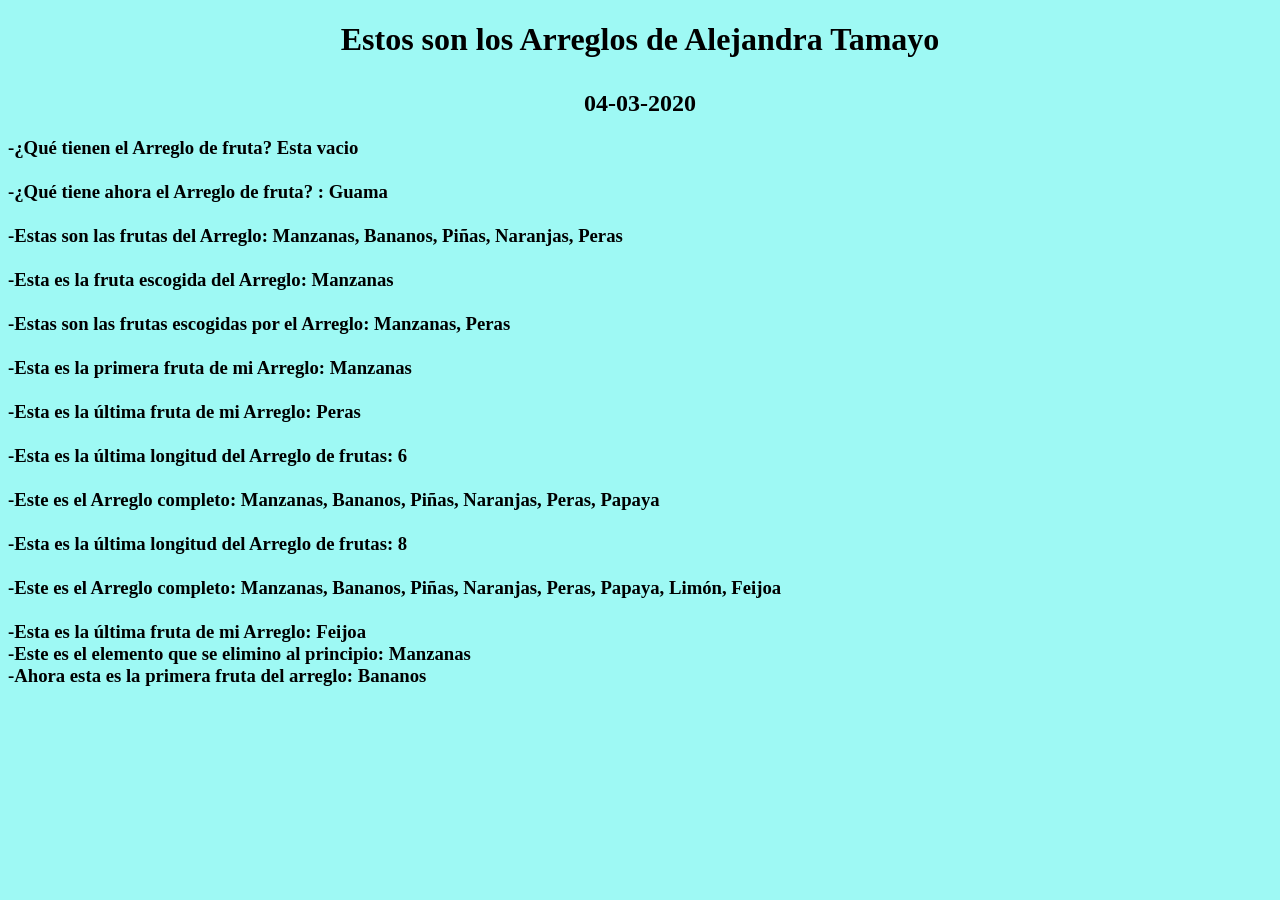
<file: Tareas/Alejandra_Tamayo_Arreglos-master/AlejandraT_Arreglos.html>
<!DOCTYPE html>
<html lang="en">
<head>
	<meta charset="UTF-8">
	<title>Arreglos Alejandra Tamayo</title>
</head>
<body bgcolor="#9EF9F4";>
	<center>
		<h1>Estos son los Arreglos de Alejandra Tamayo <p><h2>04-03-2020</h2></p></h1>
	    </center>
	    <h3><script src="Arreglos.js"></script></h3>
</body>
</html>
</file>
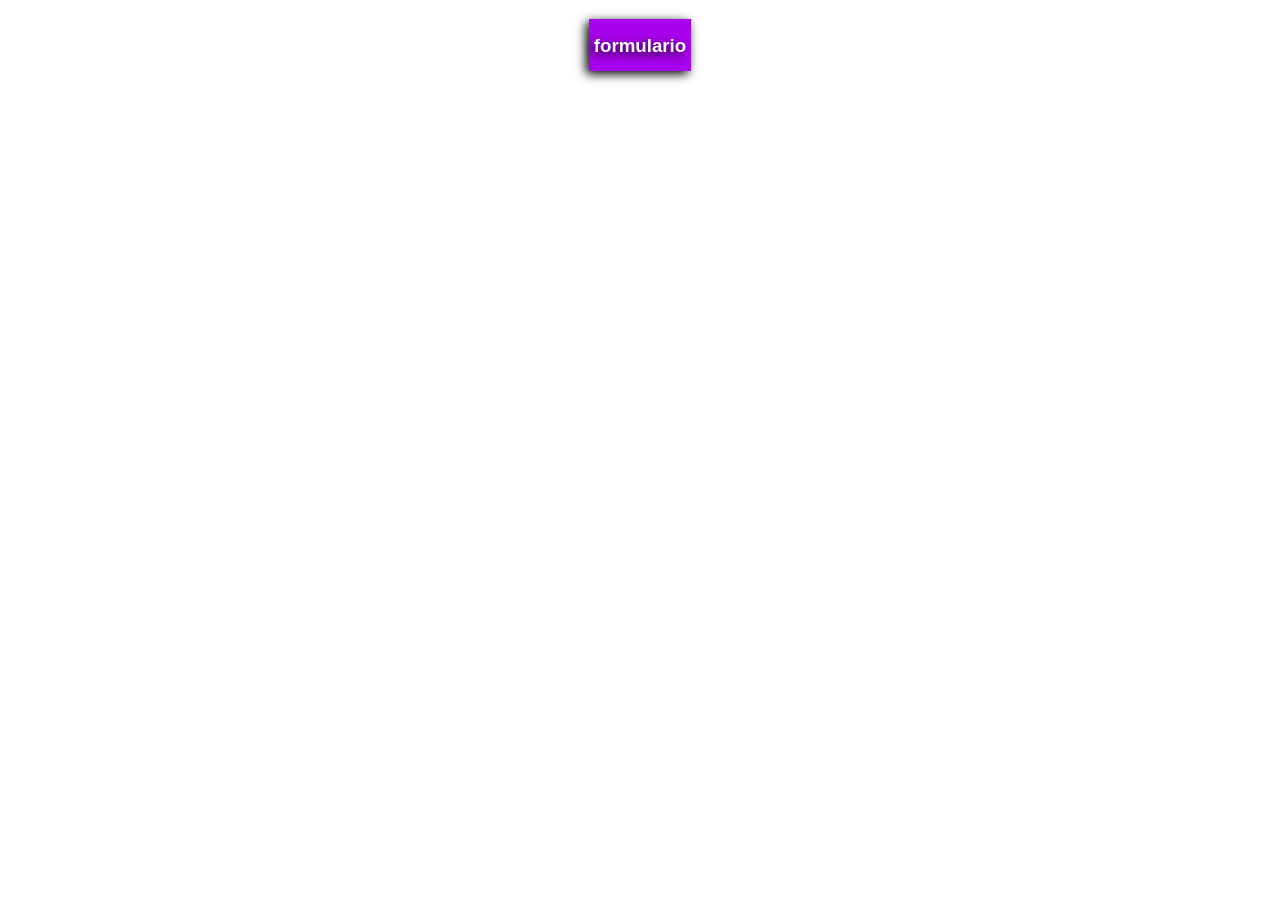
<file: Tareas/Alejatr_Javascript/boton3.html>
<!DOCTYPE html>
<html lang="en">
<head>
	<meta charset="UTF-8">
	<title>boton</title>
	<style type="text/css">
		.uno a{
			text-decoration: none;
			display: block;
			border: 1px solid #A803ED;
			width: 100px;
			height: 35px;
			text-align: center;
			/*Para que el elemento este totalmente centrado*/
			padding-top: 15px;
			/*Para que quede en el centro de la pagina y seguira en el centro en todo instante*/
			margin: auto;

			/*Propiedades del boton*/
			background-color: #A803ED;
			/*Cambio de color en el texto*/
			color:#fff;
			font-family:arial;
			box-shadow: -3px 3px 10px #000;
			text-shadow: -3px 3px 10px #000;
			transition: 1s;
			/*navegadores*/
			-webkit-transition:1s;
			-o-transition:1s;
			-moz-transition:1s;
			/*para que sea minuscula*/
			text-transform: lowercase;
		}
		/*colocar una imagen en el boton*/
		/*.uno a:before{
			content: "";
			background-image: url("carpeta/imagen"); 
			/*para que el background no se repita*/
			/*background-repeat: no-repeat;
			background-position: 20px -5px;
			para que se vea en caja
			display: block;
			float: left;
			width: 60px;
			height:  60px; */
		}
		/*Cuando se pase el cursor cambie de color*/
		.uno a:hover{
			background-color: #fff;
			color:#A803ED;
			border: 1px solid #A803ED
			transform.rotate(360deg)
		}



	</style>
</head>
<body>
	<div class="uno">
		<h3><a href="formulario.js">FORMULARIO</a></h3>
	</div>

</body>
</html>
</file>
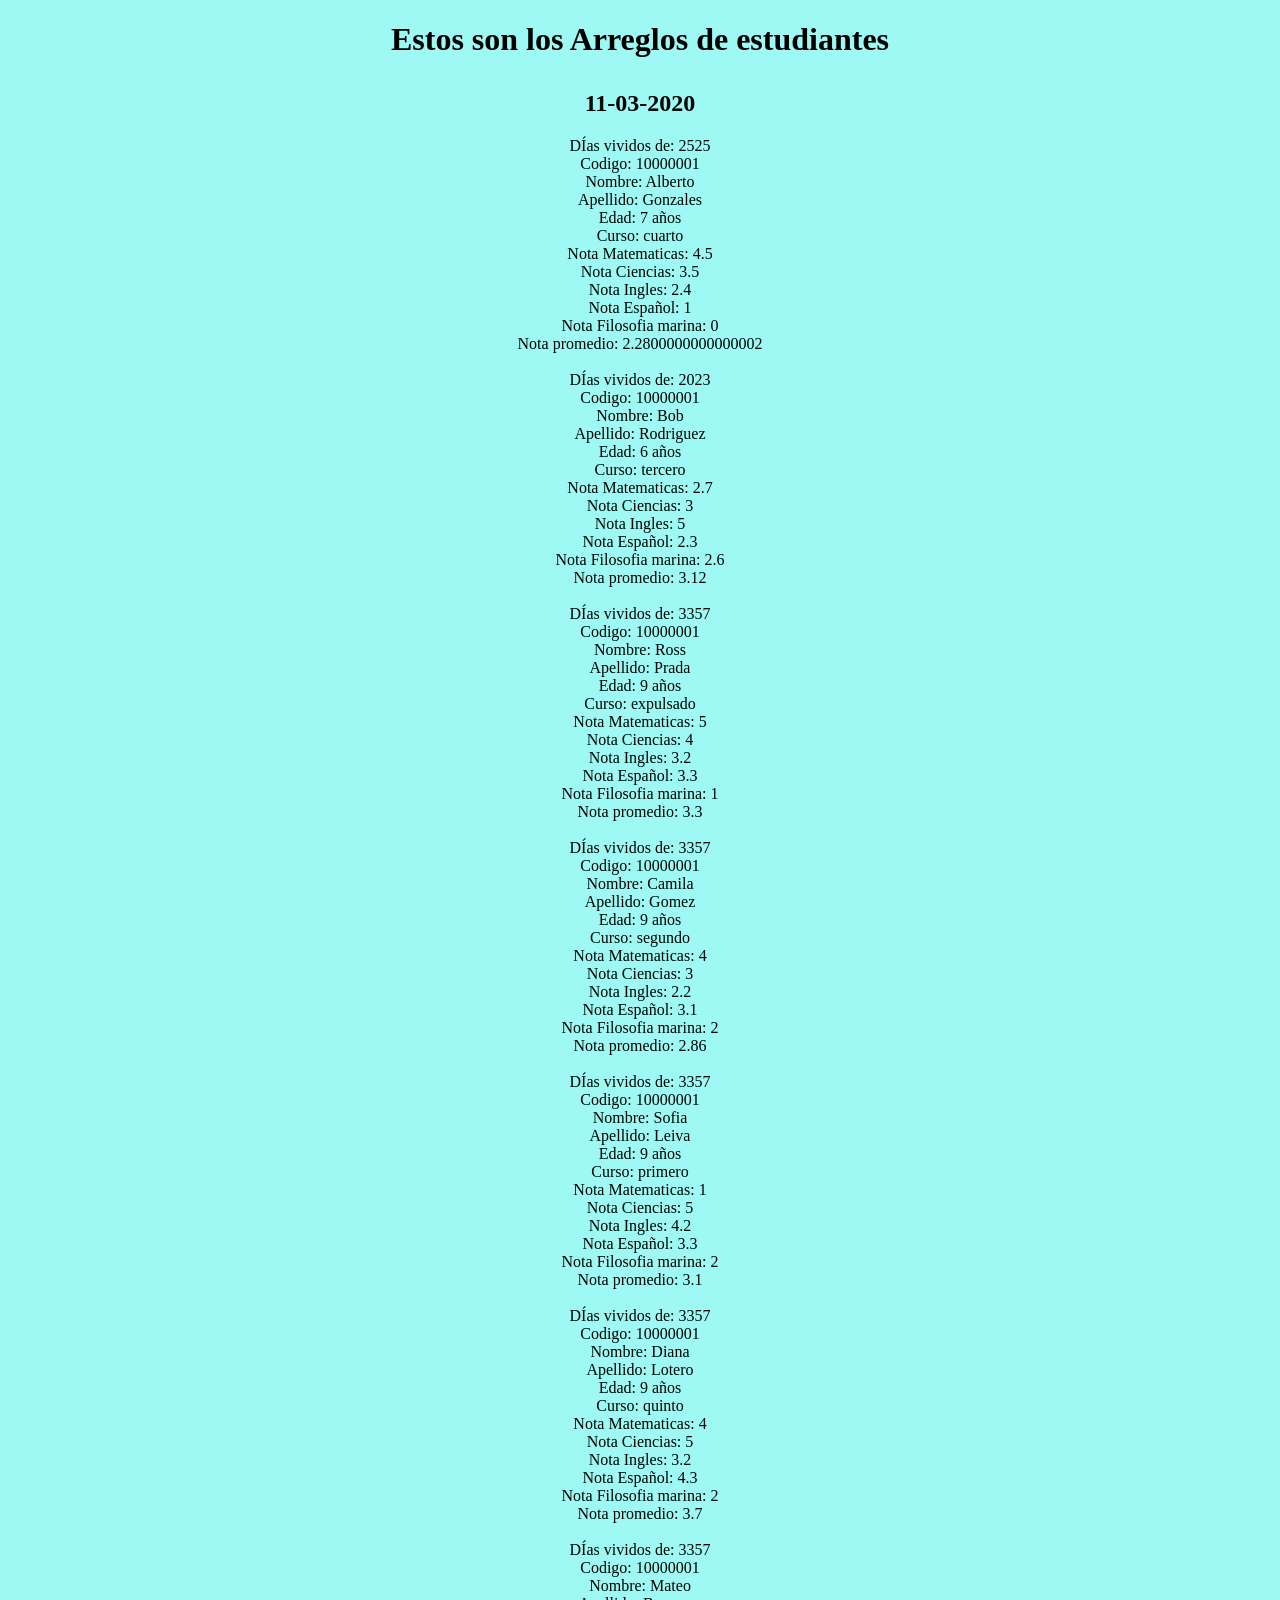
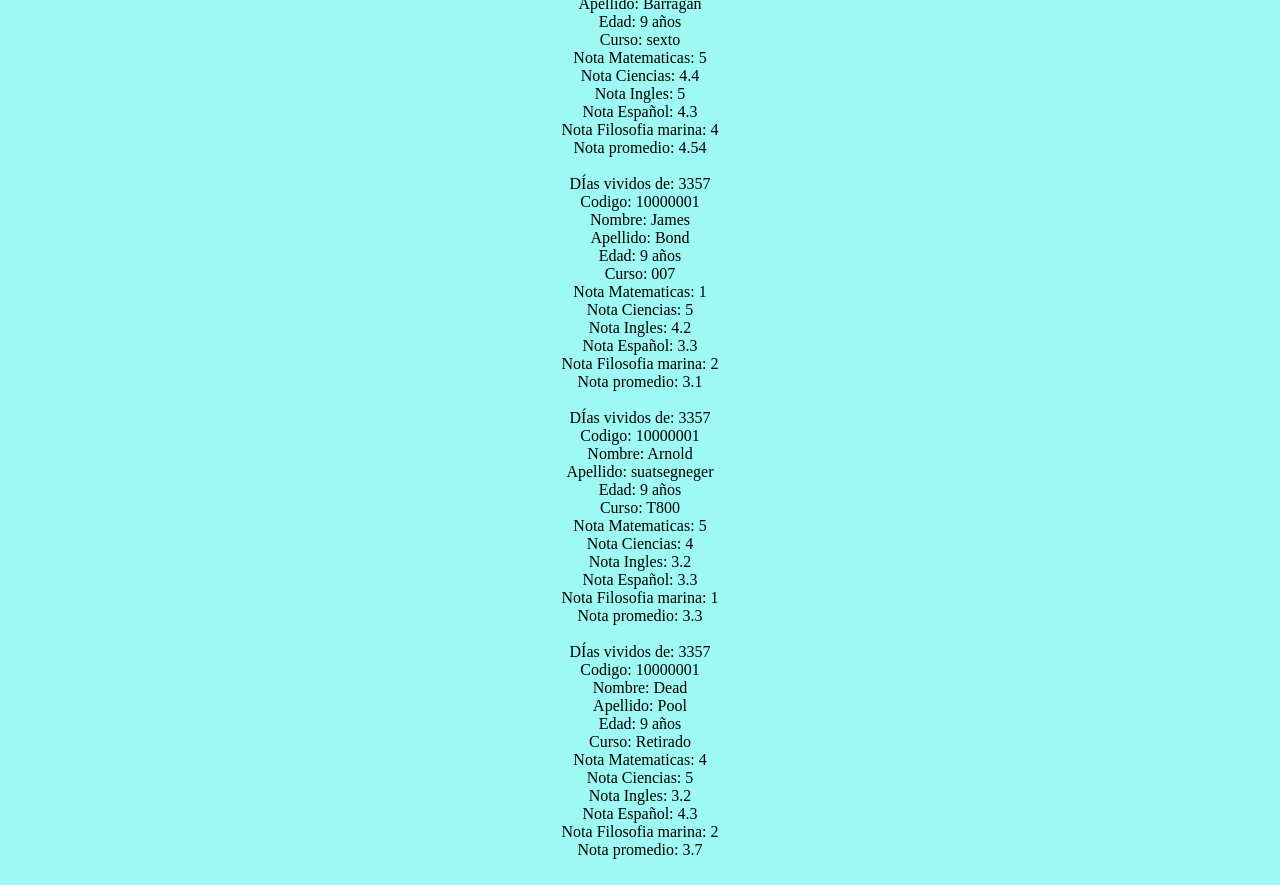
<file: Tareas/ARREGLO_ESTUDIANTES-master/Estudiantes_Arreglo.html>
<!DOCTYPE html>
<html lang="en">
<head>
	<meta charset="UTF-8">
	<title>Arreglos de 10 estudiantes</title>
</head>
<body bgcolor="#9EF9F4";>
	<center>
		<h1>Estos son los Arreglos de estudiantes <p><h2>11-03-2020</h2></p></h1>
		<script src="estudiante2.js">
	    </script>
	</center>
</body>
</html>
</file>
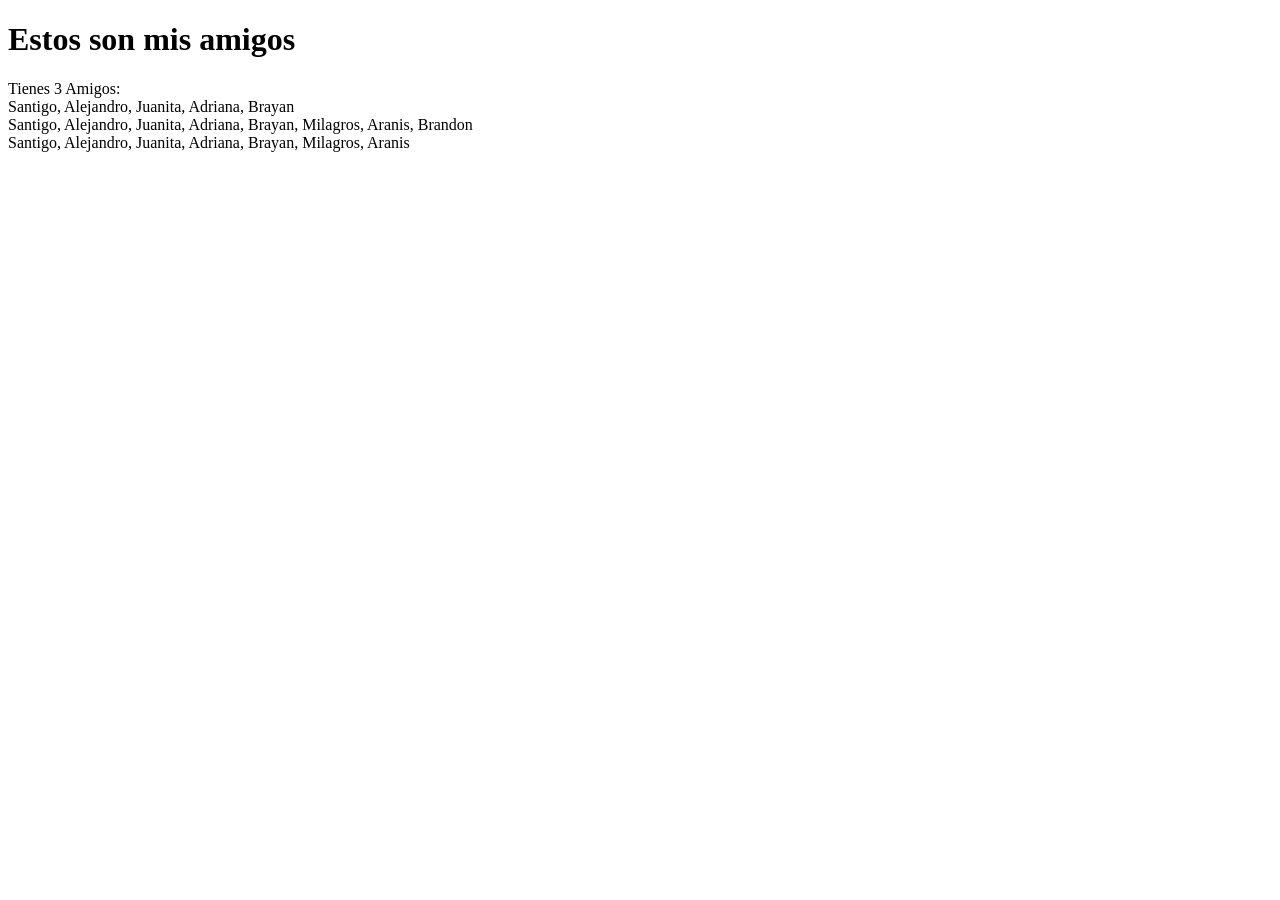
<file: Tareas/Arreglos_Amigos/Arre_Amigos.html>
<!DOCTYPE html>
<html lang="en">
<head>
	<meta charset="UTF-8">
	<title>Arreglos diferentes Tipos</title>
</head>
<body>
	<h1>Estos son mis amigos</h1>
	<script src="amigos.js"></script>
</body>
</html>
</file>
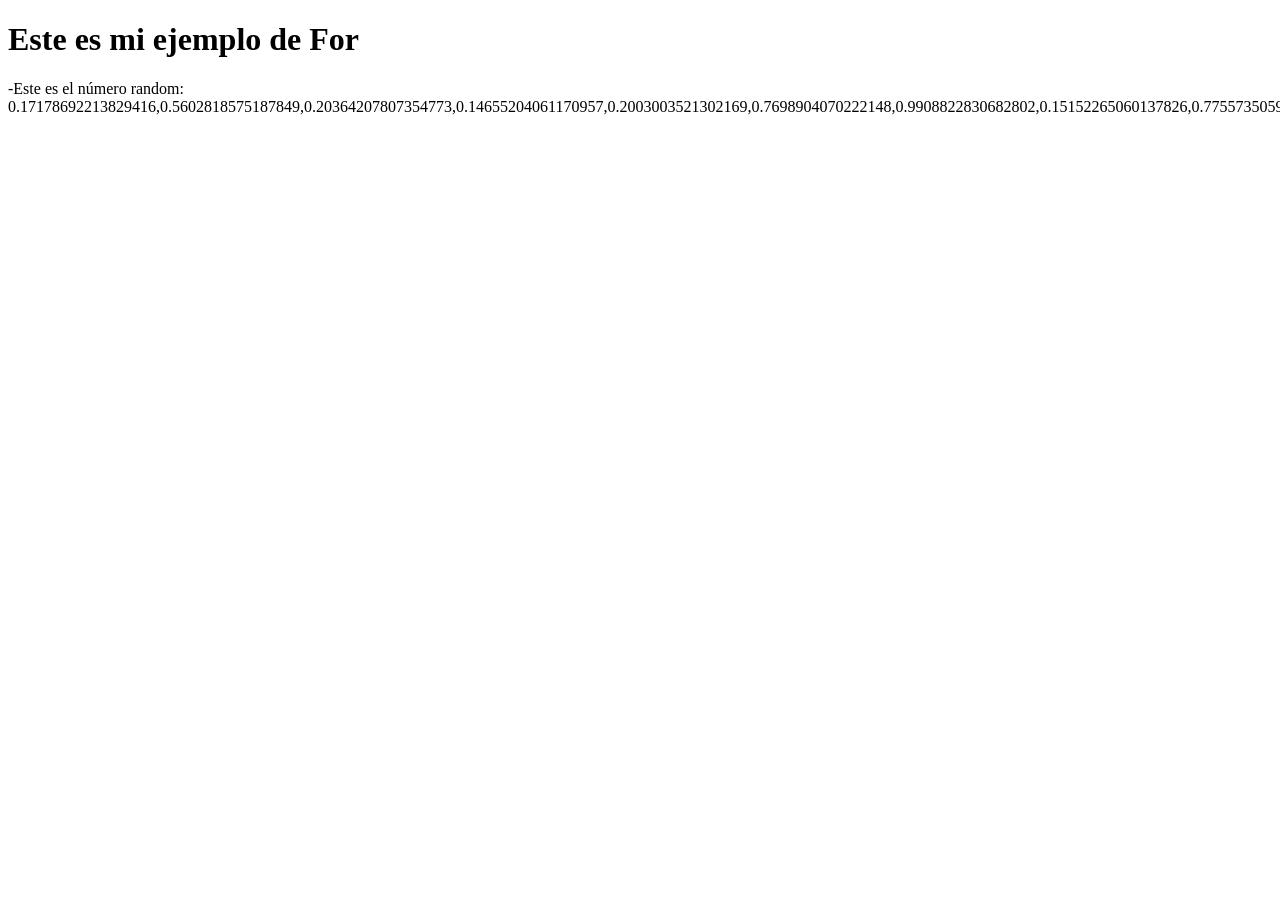
<file: Tareas/Ejmplo_for_for each/for.html>
<!DOCTYPE html>
<html lang="en">
<head>
	<meta charset="UTF-8">
	<title>Ejemplo for</title>
</head>
<body>
	<h1>Este es mi ejemplo de For</h1>
	<script src="for.js"></script>

</body>
</html>
</file>
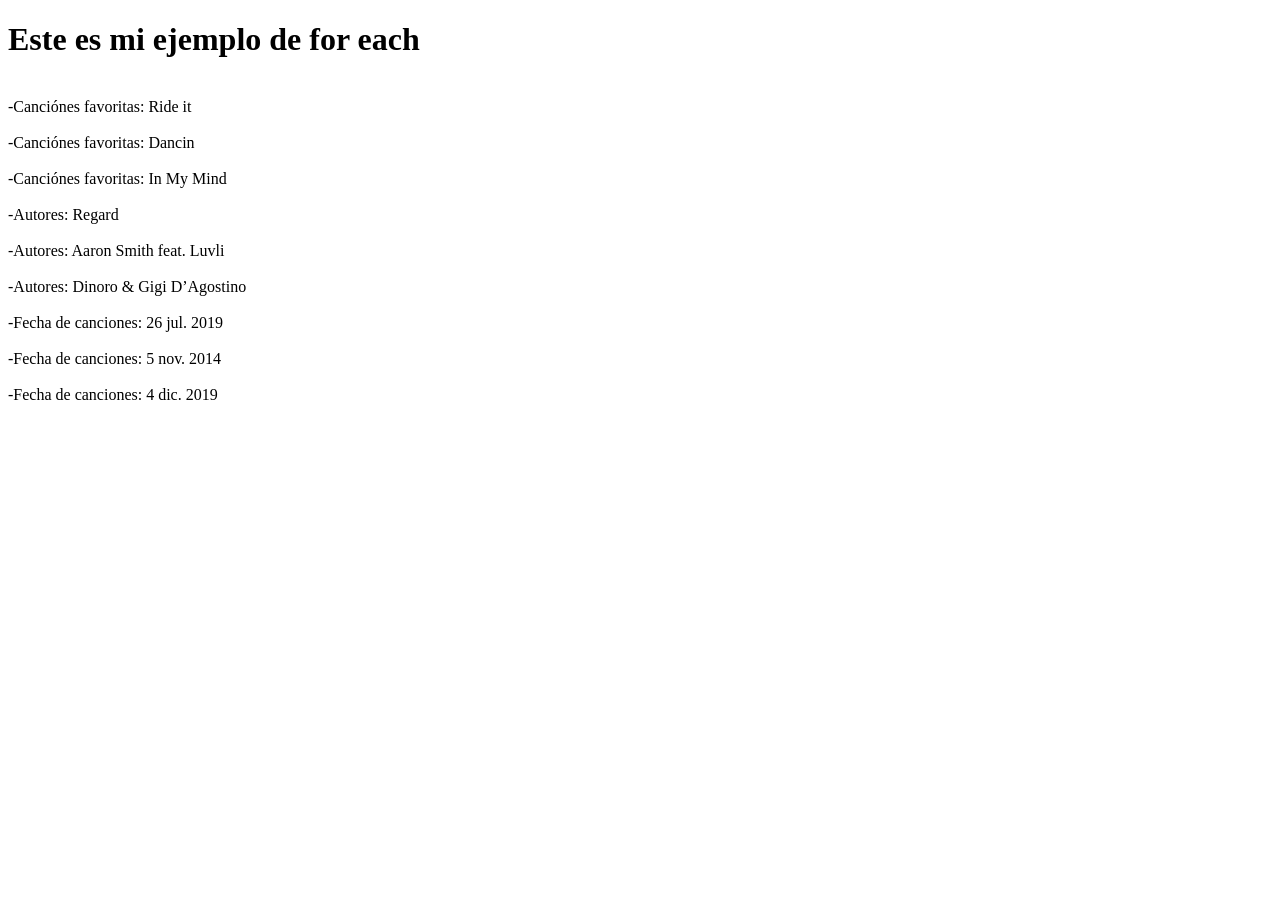
<file: Tareas/Ejmplo_for_for each/foreach.html>
<!DOCTYPE html>
<html lang="en">
<head>
	<meta charset="UTF-8">
	<title>For Each</title>
</head>
<body>
	<h1>Este es mi ejemplo de for each</h1>
	<script src="foreach.js"></script>
</body>
</html>
</file>
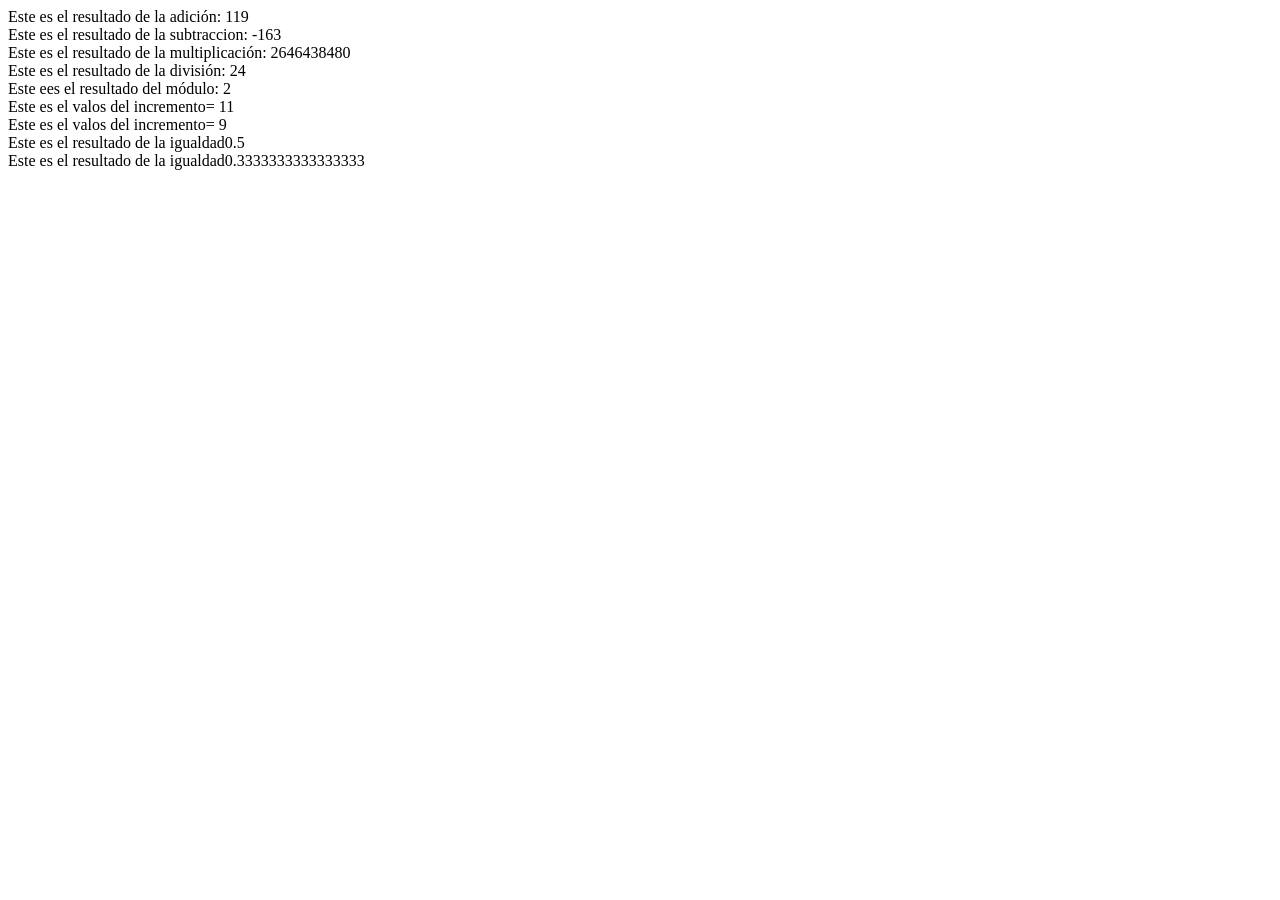
<file: Tareas/TAREAS LOGICA/operadores/index_ejemplos.html>
<!DOCTYPE html>
<html lang="en">
<head>
	<meta charset="UTF-8">
	<title>Estos son los ejemplos de operadores</title>
</head>
<body>
	<script src="EJEMPLOS_OPERADORES_ATR.js"></script>
</body>
</html>
</file>
<file: css/tooplate-style.css>
/*

Template 2101 Insertion

http://www.tooplate.com/view/2101-insertion

*/

body {
	font-family: 'Open Sans', Helvetica, Arial, sans-serif;
	font-size: 17px;
    font-weight: 300;
    color: #666666;
    overflow-x: hidden;
}

a { transition: all 0.3s ease; }
a:hover, a:focus, a.active {
    color: #58d5ff;
    text-decoration: none;
}

.tm-welcome-section {
    height: 83vh;
    display: flex;
    flex-direction: column;
    align-items: center;
    justify-content: center;
    background-color: #E7A7C0;
    background-image: url('../img/insertion-header.jpg');
    background-repeat: no-repeat;
    background-size: cover;
    background-position: center center;
    color: white;
    max-height: 700px;
    min-height: 400px;
}

.tm-fa-big { font-size: 5em; }
.tm-fa-mb-big { margin-bottom: 3rem; }

.tm-navbar-container {
    position: absolute;
    top: 0;
}

.navbar-nav { margin-right: 0; }
.nav-link { font-size: 1.4rem; }

.tm-site-description {
    font-size: 1.6rem;
    color: white;
}

.navbar-expand-sm .navbar-nav .nav-link { padding: 10px 20px; }
.navbar-nav { flex-direction: row; }
.tm-site-name { font-size: 4rem; }

.tm-search-form-container {
    border-radius: 15px;
    border: 4px solid white;
    background-color: #b35e6c;
    margin-top: -54px;
    -webkit-box-shadow: 0px 0px 5px 0px rgba(0,0,0,0.75);
    -moz-box-shadow: 0px 0px 5px 0px rgba(0,0,0,0.75);
    box-shadow: 0px 0px 5px 0px rgba(0,0,0,0.75);
}

.tm-search-form {
    width: 100%;
    height: 96px;
    font-size: 1.2rem;
}

.tm-search-box {
    padding-left: 28px;
    padding-right: 28px;
    width: 60%;
}

.tm-advanced-box { width: 20%; }

.form-inline .form-control.tm-search-input {
    margin-right: 20px;
    padding: 10px 15px;
    background: transparent;
    color: white;
    width: 70%;
    border-radius: 0;
}

.form-control.tm-search-input::placeholder { /* Chrome, Firefox, Opera, Safari 10.1+ */
    color: #fff;
    opacity: 1; /* Firefox */
}

.form-control.tm-search-input:-ms-input-placeholder { /* Internet Explorer 10-11 */
    color: #fff;
}

.form-control.tm-search-input::-ms-input-placeholder { /* Microsoft Edge */
    color: #fff;
}

.form-control::placeholder { /* Chrome, Firefox, Opera, Safari 10.1+ */
    color: #666666;
    opacity: 1; /* Firefox */
}

.form-control:-ms-input-placeholder { /* Internet Explorer 10-11 */
    color: #666666;
}

.form-control::-ms-input-placeholder { /* Microsoft Edge */
    color: #666666;
}

.form-control {
    font-weight: 300;
    border-radius: 0;
    padding: 12px 20px;
}

.form-control:focus {
    border-color: white;
    box-shadow: none;
}

.tm-search-submit {
    padding: 10px 35px;
    background: transparent;
    color: white;
    border-radius: 0;
}

.tm-search-submit {
    cursor: pointer;
    transition: all 0.3s ease;
}

.tm-search-submit:hover {
    background-color: white;
    color: #B25E6D;
}

.tm-albums-container {
    margin: 80px auto;
    max-width: 260px;
}

.tm-album-col {
    display: flex;
    justify-content: center;
}

.tm-new-release {
    background-image: url(../img/gradient-blue.png);
    background-repeat: no-repeat;
    background-size: cover;
    color: #1C689A;
    height: 100%;
    border-top-left-radius: 10px;
    border-bottom-left-radius: 10px;
    padding-left: 50px;
    padding-right: 50px;
    display: flex;
    align-items: center;
    font-weight: 400;
    width: 20%;
}

/*---------------*/
/***** Sadie *****/
/*---------------*/

.grid figure {
    position: relative;
    float: left;
    overflow: hidden;
    cursor: pointer;
}

.grid figure img {
    position: relative;
    display: block;
    min-height: 100%;
    max-width: 100%;
}

.grid figure figcaption {
    position: absolute;
    top: 0;
    left: 0;
    width: 100%;
    height: 100%;
    padding: 2em;
    color: #fff;
    backface-visibility: hidden;
}

figure.effect-sadie figcaption::before {
    position: absolute;
    top: 0;
    left: 0;
    width: 100%;
    height: 100%;
    background: -webkit-linear-gradient(top, rgba(72,76,97,0) 0%, rgba(72,76,97,0.8) 75%);
    background: linear-gradient(to bottom, rgba(72,76,97,0) 0%, rgba(72,76,97,0.8) 75%);
    content: '';
    opacity: 0;
    -webkit-transform: translate3d(0,50%,0);
    transform: translate3d(0,50%,0);
}

figure.effect-sadie h2 {
    font-size: 1.5rem;
    padding: 1.2rem;
    position: absolute;
    bottom: 10%;
    left: 0;
    width: 100%;
    opacity: 0;
    -webkit-transition: -webkit-transform 0.35s, color 0.35s;
    transition: transform 0.35s, color 0.35s;
    -webkit-transform: translate3d(0,-80%,0);
    transform: translate3d(0,-80%,0);
}

figure.effect-sadie figcaption::before,
figure.effect-sadie p {
    -webkit-transition: opacity 0.35s, -webkit-transform 0.35s;
    transition: opacity 0.35s, transform 0.35s;
}

figure.effect-sadie p {
    position: absolute;
    bottom: 0;
    left: 0;
    padding: 1.2rem;
    margin-bottom: 0;
    width: 100%;
    opacity: 0;
    -webkit-transform: translate3d(0,10px,0);
    transform: translate3d(0,10px,0);
}

figure.effect-sadie:hover h2 {
    opacity: 1;
    -webkit-transform: translate3d(0,-50%,0) translate3d(0,-10px,0);
    transform: translate3d(0,-50%,0) translate3d(0,-10px,0);
}

figure.effect-sadie:hover figcaption::before ,
figure.effect-sadie:hover p {
    opacity: 1;
    -webkit-transform: translate3d(0,0,0);
    transform: translate3d(0,0,0);
}

.tm-tag-line {
    margin-bottom: 60px;
    position: relative;
    min-height: 285px;
    display: flex;
    align-items: center;
    justify-content: center;
    background-image: url(../img/insertion-1800x450.jpg);
    background-size: cover;
    background-repeat: no-repeat;
}

.tm-tag-line-title {
    font-size: 2rem;
    color: white;
    position: relative;
    font-weight: 300;
    margin-bottom: 0;
    padding-left: 20px;
    padding-right: 20px;
    text-align: center;
}

.tm-font-300 { font-weight: 300; }
.tm-text-gray, .tm-link-gray { color: #666666; }
.tm-text-white { color: #fff; }
.tm-text-blue { color: #6e9ece; }
.tm-text-blue-dark { color: #006699; }
.tm-text-pink { color: #D6688F; }
.tm-text-pink-dark { color: #CC6699; }
.tm-text-brown { color: #CC6666; }
.tm-bg-gray { background-color: #F2F2F2; }
.tm-bg-pink { background-color: #de7099; }
.tm-bg-pink-light { background-color: #f9e3eb; }
.tm-bg-pink-light-2 { background-color: #EDAABC; }
.tm-bg-blue { background-color: #6699cc; }

.media-boxes {
    max-width: 930px;
    margin: 0 auto;
}

.media { margin-bottom: 35px; }
.media-body { display: flex; }

.tm-buy-box {
    display: flex;
    flex-direction: column;
    align-items: center;
    justify-content: space-between;
    width: 140px;
    
}

.tm-buy {
    font-weight: 400;
    width: 100%;
    padding: 20px 45px;
}

.tm-bg-blue.tm-buy:hover,
.tm-bg-blue.tm-buy:focus {
    color: white;
    background-color: #277bcc;
}

.tm-bg-pink.tm-buy:hover,
.tm-bg-pink.tm-buy:focus {
    background-color: #d14579;
    color: white;
}

.tm-description-box { padding: 30px 35px; }

.tm-price-tag {
    width: 100%;
    height: 100%;
    display: flex;
    align-items: center;
    justify-content: center;
    font-size: 1.2rem;
    font-weight: 400;
}

.tm-subscribe-form {
    display: flex;
    flex-direction: column;
    align-items: center;
    justify-content: center;
    padding: 50px;
}

.tm-subscribe-input {
    width: 350px;
    margin-bottom: 25px;
    border-radius: 0;
    border-color: #D6688F;
    padding: 13px 15px;
}

.form-control.tm-subscribe-input:focus { border-color: #df6f98; }

.tm-subscribe-btn {
    border: none;
    padding: 12px 40px;
    font-size: 1.2rem;
    font-weight: 300;
    cursor: pointer;
    transition: all 0.3s ease;
}

.tm-subscribe-btn:hover,
.tm-subscribe-focus {
    background-color: #d14579;
}

.tm-subscribe-img {
    background-image: url(../img/insertion-600x400.jpg);
    background-size: cover;
    background-repeat: no-repeat;
    min-height: 400px;
}

.tm-about-img {
    background-image: url(../img/insertion-560x336-01.jpg);
    background-size: cover;
    background-repeat: no-repeat;
    height: 336px;
    max-width: 560px;
}

.tm-mb-30 { margin-bottom: 30px; }
.tm-mb-medium { margin-bottom: 90px; }
.tm-mb-big { margin-bottom: 130px; }
.tm-mt-big { margin-top: 100px; }

.tm-about-h2 {
    font-size: 1.4rem;
    font-weight: 300;
}

.tm-v-center {
    display: flex;
    flex-direction: column;
    justify-content: center;
}

.tm-media-v-center {
    display: flex;
    align-items: center;
    padding: 33px 30px;
    cursor: pointer;
    transition: all 0.3s ease;
    width: 100%;
    height: 100px;
}

.nav-tabs .nav-item {
    margin-bottom: 20px;
    width: 100%;
}

.nav-tabs .nav-item:last-child { margin-bottom: 0; }
.tm-media-link { font-size: 1.2rem; }

.tm-about-row {
    max-width: 1190px;
    margin-left: auto;
    margin-right: auto;
}

.tm-about-text {
    max-width: 560px;
    padding: 0 50px;
}

.tm-about-description { line-height: 1.8; }

.tm-media-2 {
    padding: 55px;
    margin-bottom: 0;
    height: 100%;
    align-items: center;
}

.tm-media-body-2 { flex-direction: column; }
.tm-media-body-2 .btn { align-self: flex-end; }

.tm-media-2-icon {
    margin-right: 60px;
    align-self: flex-start;
}

.tm-media-2-header {
    font-size: 1.4rem;
    font-weight: 300;
}

.btn-secondary {
    background-color: #33CCFF;
    border-color: #33CCFF;
    font-size: 1.1rem;
    padding: 12px 40px;
}

.btn-secondary:focus,
.btn-secondary:hover {
    background-color: #269dc4;
    border-color: #269dc4;
}

.nav-tabs .nav-link {
    border-radius: 0;
    border: none;
    color: #666666;
}

.nav-tabs { border-bottom: 0; }

.nav-tabs .nav-item.show .nav-link,
.nav-tabs .nav-link.active,
.nav-tabs .nav-link:hover {
    background-color: #EDAABC;
    color: white;
}

.tm-tab-links-container,
.tm-tab-content-container {
    position: relative;
    width: 100%;
    min-height: 1px;
}

.tm-tab-links-container {
    flex: 0 0 28%;
    padding-right: 10px;
    padding-left: 15px;
}

.tm-tab-content-container {
    flex: 0 0 72%;
    padding-right: 15px;
    padding-left: 10px;
}

.tab-content {
    display: flex;
    align-items: center;
}

.tm-contact-col {
    display: flex;
    justify-content: space-between;
}

.tm-contact-left {
    flex: 0 0 20%;
    margin-right: 20px;
}

.tm-contact-middle {
    margin-right: 20px;
    padding: 45px 50px;
}

.tm-contact-right { padding: 45px 50px; }

.tm-contact-middle,
.tm-contact-right {
    flex: 0 0 38%;
    max-width: 440px;
}

.tm-select {
    border-radius: 0;
    width: 100%;
    padding: 12px 20px;
}

.tm-select-group {
    padding: 8px 0;
    display: flex;
    justify-content: space-between;
}

.tm-radio-label { cursor: pointer; }
.tm-radio-label:last-child { margin-right: 15px; }
iframe { max-width: 100%; }
#google-map { border: 1px solid #fff; }

/* Loader */
#loader-wrapper {
    position: fixed;
    top: 0;
    left: 0;
    width: 100%;
    height: 100%;
    z-index: 2000;
}
#loader {
    display: block;
    position: relative;
    left: 50%;
    top: 50%;
    width: 150px;
    height: 150px;
    margin: -75px 0 0 -75px;
    border-radius: 50%;
    border: 3px solid transparent;
    border-top-color: #3498db;

    -webkit-animation: spin 2s linear infinite; /* Chrome, Opera 15+, Safari 5+ */
    animation: spin 2s linear infinite; /* Chrome, Firefox 16+, IE 10+, Opera */

    z-index: 1001;
}

#loader:before {
    content: "";
    position: absolute;
    top: 5px;
    left: 5px;
    right: 5px;
    bottom: 5px;
    border-radius: 50%;
    border: 3px solid transparent;
    border-top-color: #e74c3c;

    -webkit-animation: spin 3s linear infinite; /* Chrome, Opera 15+, Safari 5+ */
    animation: spin 3s linear infinite; /* Chrome, Firefox 16+, IE 10+, Opera */
}

#loader:after {
    content: "";
    position: absolute;
    top: 15px;
    left: 15px;
    right: 15px;
    bottom: 15px;
    border-radius: 50%;
    border: 3px solid transparent;
    border-top-color: #f9c922;

    -webkit-animation: spin 1.5s linear infinite; /* Chrome, Opera 15+, Safari 5+ */
      animation: spin 1.5s linear infinite; /* Chrome, Firefox 16+, IE 10+, Opera */
}

@-webkit-keyframes spin {
    0%   {
        -webkit-transform: rotate(0deg);  /* Chrome, Opera 15+, Safari 3.1+ */
        -ms-transform: rotate(0deg);  /* IE 9 */
        transform: rotate(0deg);  /* Firefox 16+, IE 10+, Opera */
    }
    100% {
        -webkit-transform: rotate(360deg);  /* Chrome, Opera 15+, Safari 3.1+ */
        -ms-transform: rotate(360deg);  /* IE 9 */
        transform: rotate(360deg);  /* Firefox 16+, IE 10+, Opera */
    }
}
@keyframes spin {
    0%   {
        -webkit-transform: rotate(0deg);  /* Chrome, Opera 15+, Safari 3.1+ */
        -ms-transform: rotate(0deg);  /* IE 9 */
        transform: rotate(0deg);  /* Firefox 16+, IE 10+, Opera */
    }
    100% {
        -webkit-transform: rotate(360deg);  /* Chrome, Opera 15+, Safari 3.1+ */
        -ms-transform: rotate(360deg);  /* IE 9 */
        transform: rotate(360deg);  /* Firefox 16+, IE 10+, Opera */
    }
}

#loader-wrapper .loader-section {
    position: fixed;
    top: 0;
    width: 51%;
    height: 100%;
    background: #222222;
    z-index: 1000;
    -webkit-transform: translateX(0);  /* Chrome, Opera 15+, Safari 3.1+ */
    -ms-transform: translateX(0);  /* IE 9 */
    transform: translateX(0);  /* Firefox 16+, IE 10+, Opera */
}

#loader-wrapper .loader-section.section-left {
    left: 0;
}

#loader-wrapper .loader-section.section-right {
    right: 0;
}

/* Loaded */
.loaded #loader-wrapper .loader-section.section-left {
    -webkit-transform: translateX(-100%);  /* Chrome, Opera 15+, Safari 3.1+ */
        -ms-transform: translateX(-100%);  /* IE 9 */
            transform: translateX(-100%);  /* Firefox 16+, IE 10+, Opera */

    -webkit-transition: all 0.7s 0.3s cubic-bezier(0.645, 0.045, 0.355, 1.000);
            transition: all 0.7s 0.3s cubic-bezier(0.645, 0.045, 0.355, 1.000);
}

.loaded #loader-wrapper .loader-section.section-right {
    -webkit-transform: translateX(100%);  /* Chrome, Opera 15+, Safari 3.1+ */
        -ms-transform: translateX(100%);  /* IE 9 */
            transform: translateX(100%);  /* Firefox 16+, IE 10+, Opera */

-webkit-transition: all 0.7s 0.3s cubic-bezier(0.645, 0.045, 0.355, 1.000);
    transition: all 0.7s 0.3s cubic-bezier(0.645, 0.045, 0.355, 1.000);
}

.loaded #loader {
    opacity: 0;
    -webkit-transition: all 0.3s ease-out;
            transition: all 0.3s ease-out;
}
.loaded #loader-wrapper {
    visibility: hidden;

    -webkit-transform: translateY(-100%);  /* Chrome, Opera 15+, Safari 3.1+ */
        -ms-transform: translateY(-100%);  /* IE 9 */
            transform: translateY(-100%);  /* Firefox 16+, IE 10+, Opera */

    -webkit-transition: all 0.3s 1s ease-out;
            transition: all 0.3s 1s ease-out;
}

/* JavaScript Turned Off */
.no-js #loader-wrapper { display: none; }

@media (min-width: 576px) {
    .tm-albums-container { max-width: none; }
    .navbar-expand-sm .navbar-nav .nav-link { padding: 20px 40px; }
    .navbar-nav { margin-right: -40px; }
}

@media (min-width: 768px) {
    .tm-albums-container { max-width: 540px; }
}

@media (min-width: 992px){
    .tm-albums-container { max-width: none; }
    figure.effect-sadie h2 { bottom: 20%; }
}

@media (min-width: 1200px){
    .container { max-width: 1230px; }
    figure.effect-sadie h2 { bottom: 10%; }
    .tm-radio-label:last-child { margin-right: 30px; }
}

@media (max-width: 1199px) {
    .tm-new-release {
        font-size: 1.1rem;
        padding-left: 35px;
        padding-right: 35px;
    }
}

@media (max-width: 991px) {
    .tm-welcome-section { height: 70vh; }

    .tm-about-col-left { margin-bottom: 20px; }
    .tm-about-text { padding: 50px; }

    .tm-about-text, .tm-about-img {
        margin-left: auto;
        margin-right: auto;
    }

    .form-inline .form-control.tm-search-input {
        width: 60%;
    }

    .tm-advanced-box {
        font-size: 1rem;
        padding-right: 30px;
    }

    .tm-subscribe-img { padding-right: 0; }
    .tm-mt-big { margin-top: 60px; }
    .tm-mb-big { margin-bottom: 80px; }
    .tm-mb-medium { margin-bottom: 40px; }

    .tm-subscribe-row {
        max-width: 600px;
        margin-left: auto;
        margin-right: auto;
    }

    .tm-tab-link { padding: 15px 25px; }
    .tm-tab-link .fa-2x { font-size: 1.8rem; }
    .tm-tab-link .tm-media-link { font-size: 1rem; }
	
	.tm-tab-links-container {
        flex: 0 0 100%;
        padding-right: 15px;
    }
    .tm-tab-content-container {
        flex: 0 0 100%;
        margin-top: 15px;
        padding-left: 15px;
    }
	
    .tm-media-2-icon { margin-right: 30px; }
    .tm-media-2 { padding: 35px 30px; }
    .tm-contact-col { flex-wrap: wrap; }
    .tm-contact-left {
        flex: 0 0 30%;
        margin-right: 0;
    }

    .tm-contact-middle {
        flex: 0 0 67%;
        margin-right: 0;
        max-width: none;
    }

    .tm-contact-right {
        flex: 0 0 100%;
        margin-top: 20px;
        max-width: none;
    }

    iframe { width: 100%; }
}

@media (max-width: 767px) {
    .tm-welcome-section { height: 60vh; }
    .tm-fa-big { font-size: 4em; }
    .tm-fa-mb-big { margin-bottom: 2rem; }
    .tm-site-name { font-size: 3rem; }
    .tm-site-description { font-size: 1.3rem; }
    .tm-new-release {
        width: 100%;
        padding: 20px;
        justify-content: center;
        border-top-right-radius: 10px;
        border-bottom-left-radius: 0;
    }

    .tm-search-form {
        flex-flow: column;
        height: auto;
    }

    .form-inline .form-group.tm-search-box {
        margin-top: 20px;
        margin-bottom: 20px;
        width: 100%;
    }

    .form-inline .form-control.tm-search-input {
        width: calc(100% - 141px);
    }

    .form-inline .form-control.tm-search-submit {
        width: 121px;
    }

    .form-inline .form-group.tm-advanced-box {
        width: auto;
        margin-bottom: 20px;
        margin-top: 10px;
        padding-right: 0;
    }

    .tm-search-form-container { margin-top: -70px; }
    .tm-tab-link { padding: 33px 30px; }
    .tm-tab-link .fa-2x { font-size: 2rem; }
    .tm-tab-link .tm-media-link { font-size: 1.4rem; }
}

@media (max-width: 575px) {
    .container { max-width: 540px; }
    .form-inline .form-control.tm-search-input {
        width: 100%;
        margin-bottom: 20px;
    }

    .tm-search-submit {
        margin-left: auto;
        margin-right: auto;
    }

    .tm-albums-container {
        margin-top: 40px;
        margin-bottom: 40px;
    }

    .tm-contact-left,
    .tm-contact-middle {
        flex: 0 0 100%;
    }

    .tm-contact-middle {
        margin-top: 20px;
    }

    .tm-contact-middle,
    .tm-contact-right {
        padding: 35px 30px;
    }
}

@media (max-width: 500px) {
    .media { flex-direction: column; }
    .media-body { margin-top: 15px; }
}

@media (max-width: 420px) {
    .tm-subscribe-input { width: 260px; }
    .tm-fa-big { font-size: 3rem; }
    .tm-fa-mb-big { margin-bottom: 1.5rem; }
    .tm-site-name { font-size: 2.4rem; }
    .tm-site-description { font-size: 1.2rem; }
}
</file>
